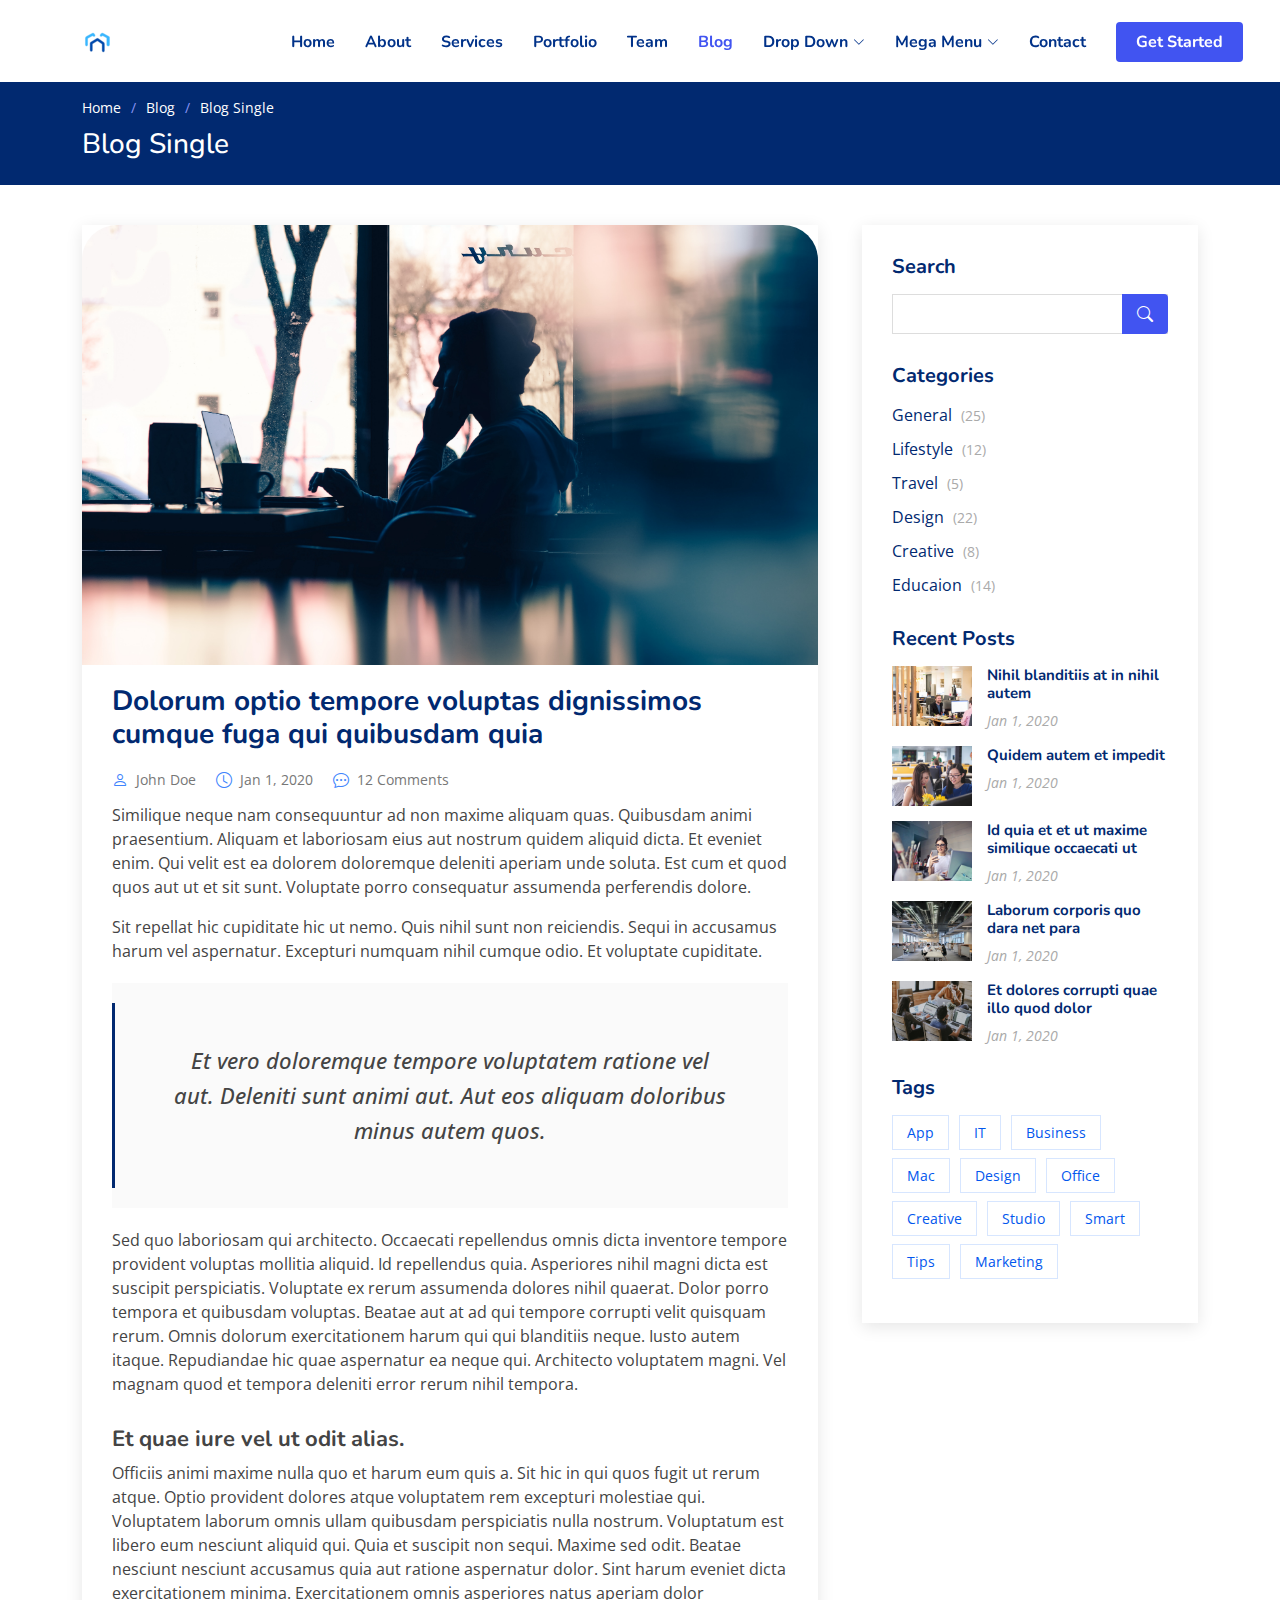
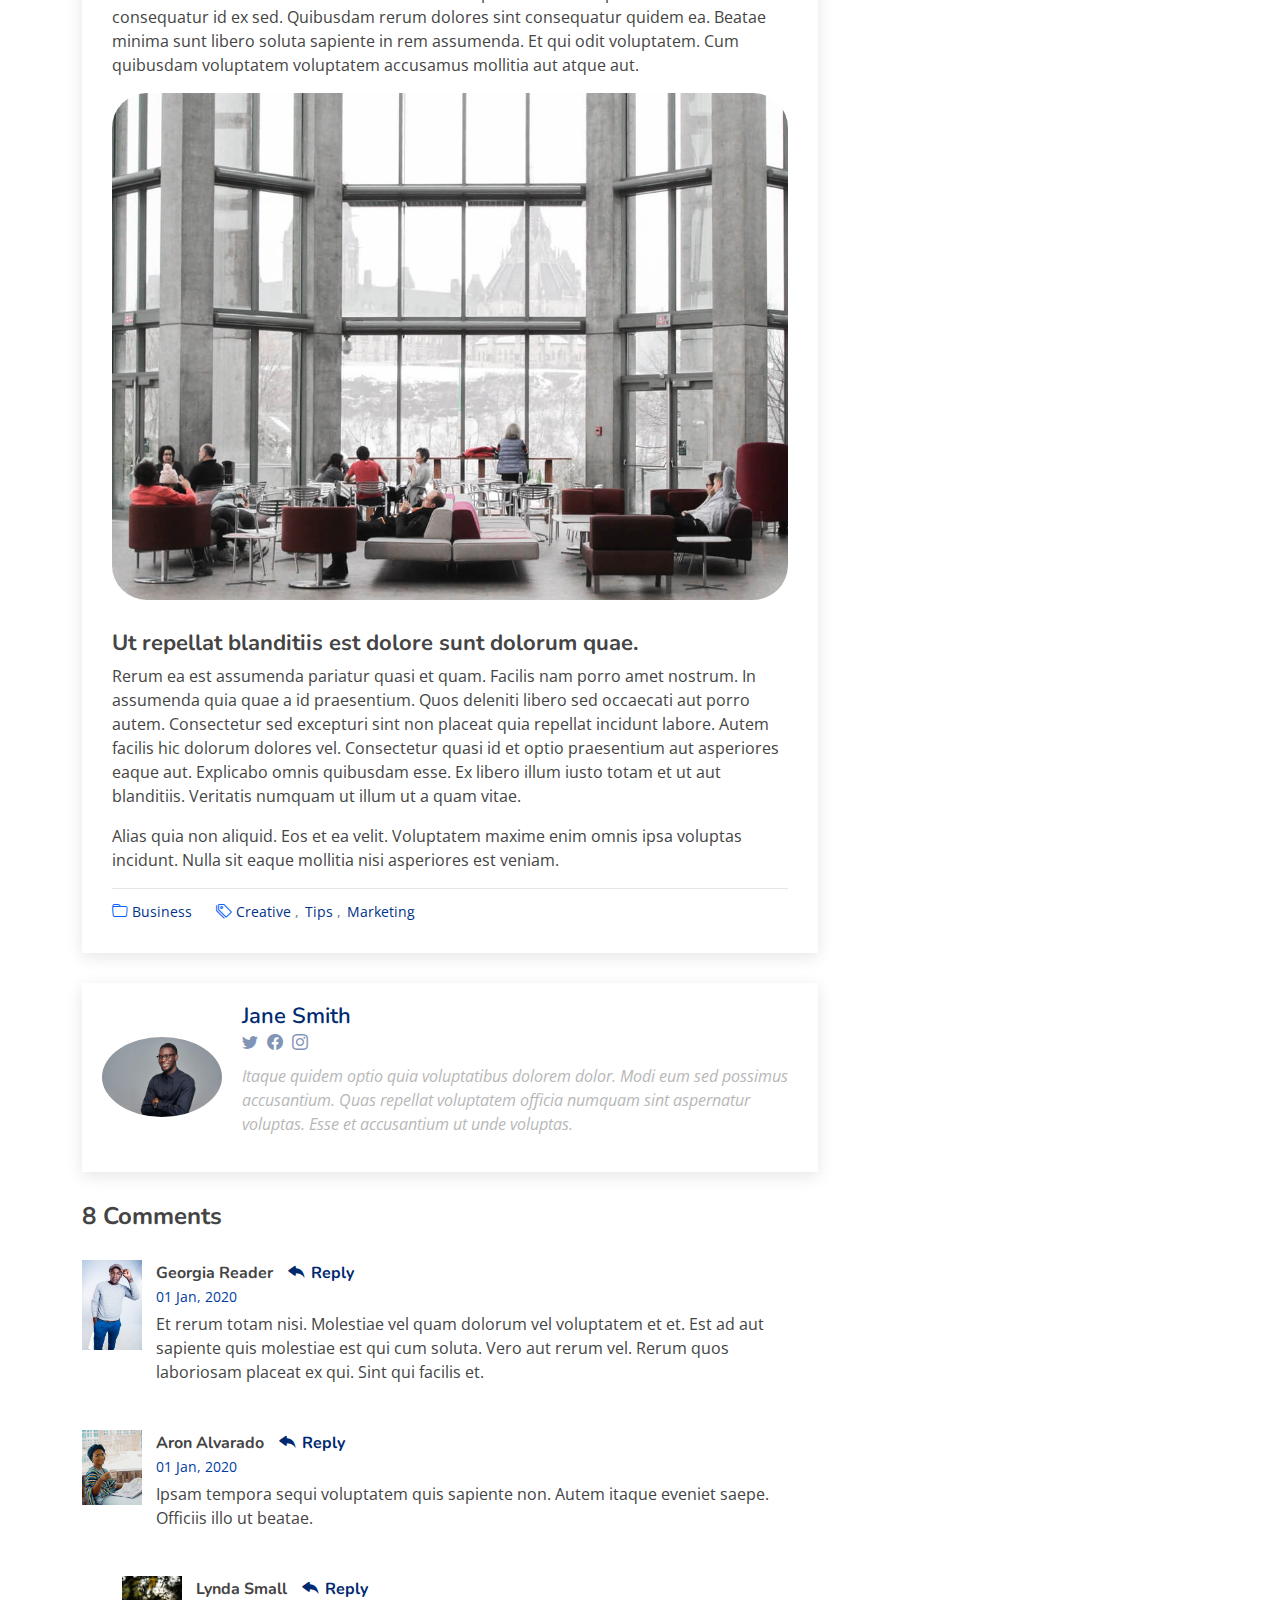
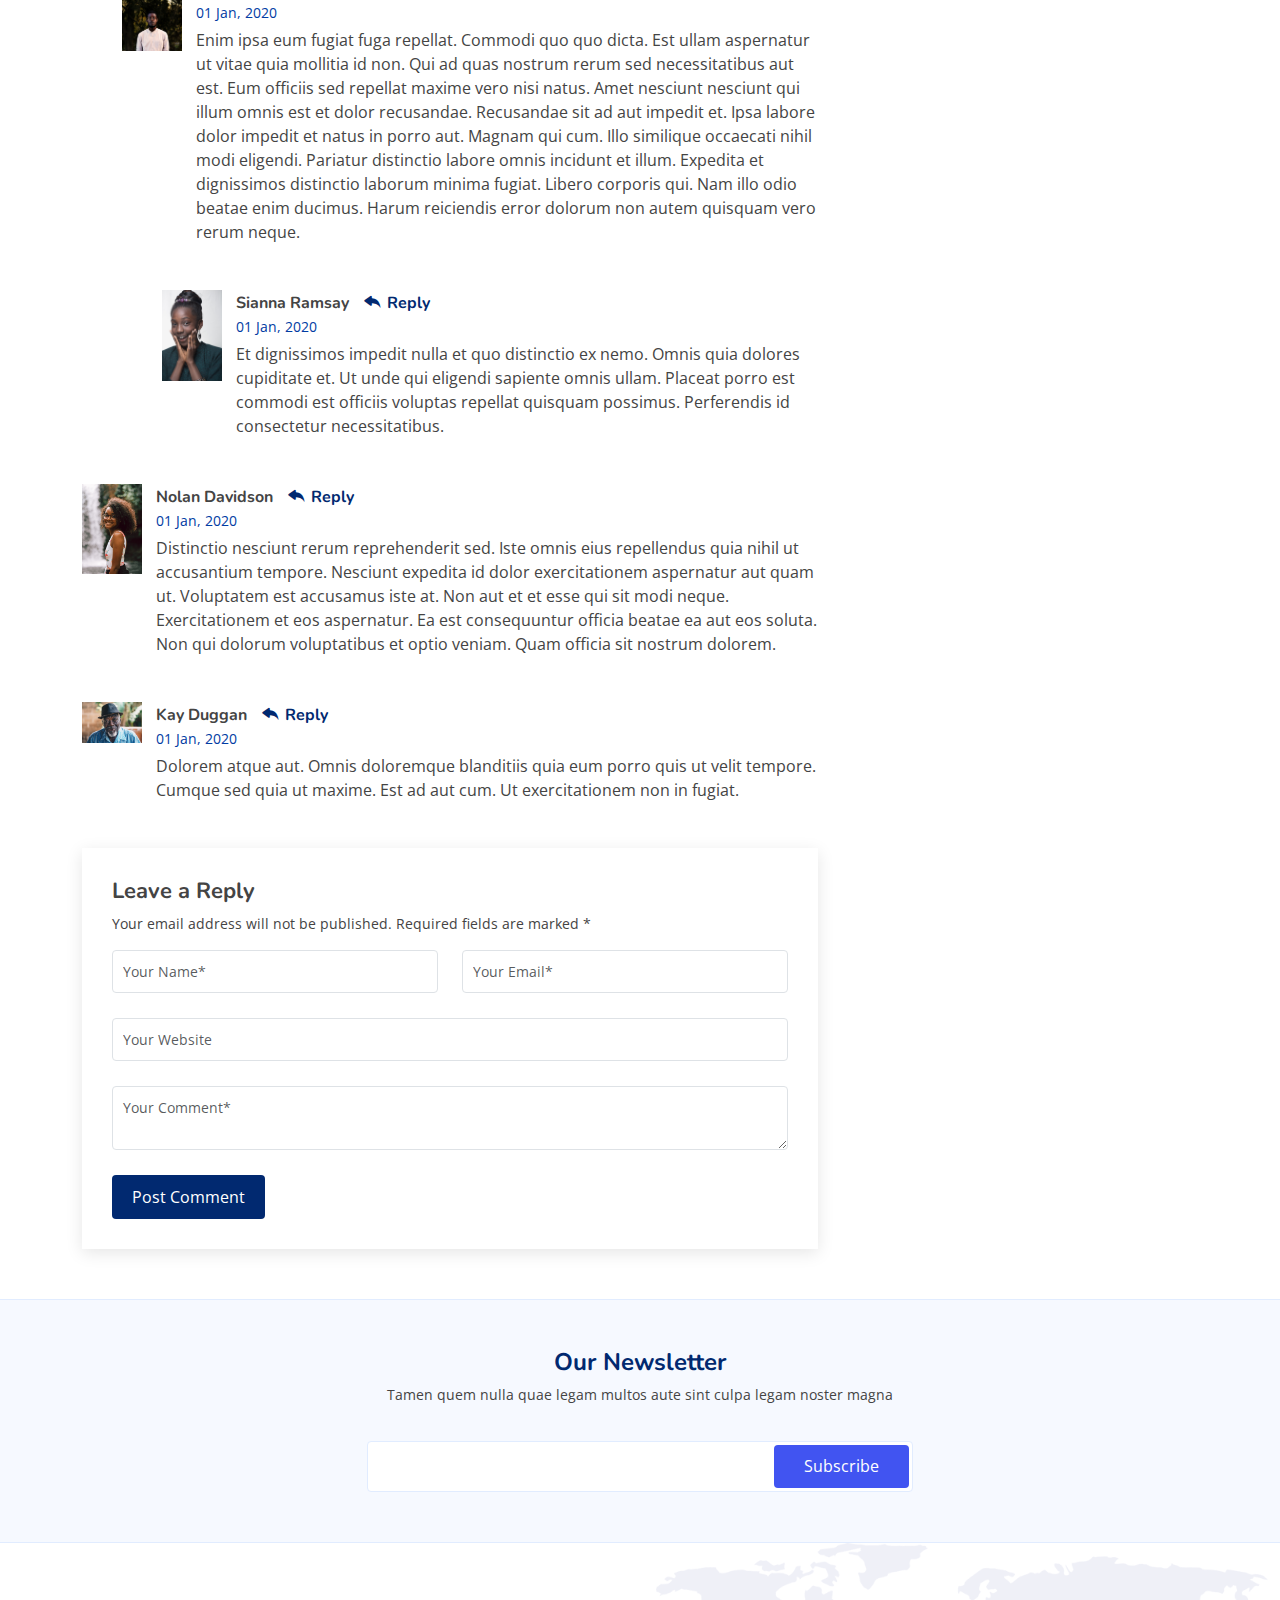
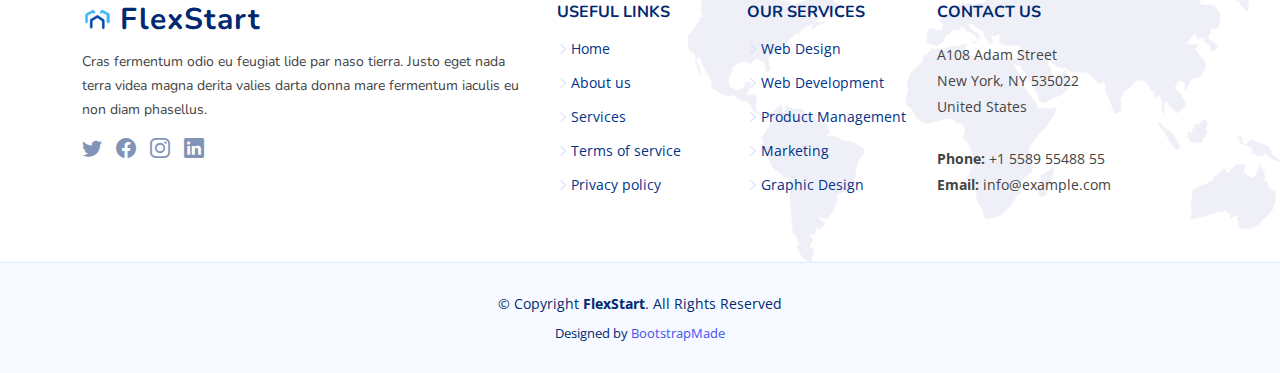
<file: blog-single.html>
<!DOCTYPE html>
<html lang="en">

<head>
  <meta charset="utf-8">
  <meta content="width=device-width, initial-scale=1.0" name="viewport">

  <title>Blog Single - FlexStart Bootstrap Template</title>
  <meta content="" name="description">
  <meta content="" name="keywords">

  <!-- Favicons -->
  <link href="assets/img/favicon.png" rel="icon">
  <link href="assets/img/apple-touch-icon.png" rel="apple-touch-icon">

  <!-- Google Fonts -->
  <link href="https://fonts.googleapis.com/css?family=Open+Sans:300,300i,400,400i,600,600i,700,700i|Nunito:300,300i,400,400i,600,600i,700,700i|Poppins:300,300i,400,400i,500,500i,600,600i,700,700i" rel="stylesheet">

  <!-- Vendor CSS Files -->
  <link href="assets/vendor/aos/aos.css" rel="stylesheet">
  <link href="assets/vendor/bootstrap/css/bootstrap.min.css" rel="stylesheet">
  <link href="assets/vendor/bootstrap-icons/bootstrap-icons.css" rel="stylesheet">
  <link href="assets/vendor/glightbox/css/glightbox.min.css" rel="stylesheet">
  <link href="assets/vendor/remixicon/remixicon.css" rel="stylesheet">
  <link href="assets/vendor/swiper/swiper-bundle.min.css" rel="stylesheet">

  <!-- Template Main CSS File -->
  <link href="assets/css/style.css" rel="stylesheet">

  <!-- =======================================================
  * Template Name: FlexStart
  * Updated: Sep 18 2023 with Bootstrap v5.3.2
  * Template URL: https://bootstrapmade.com/flexstart-bootstrap-startup-template/
  * Author: BootstrapMade.com
  * License: https://bootstrapmade.com/license/
  ======================================================== -->
</head>

<body>

  <!-- ======= Header ======= -->
  <header id="header" class="header fixed-top">
    <div class="container-fluid container-xl d-flex align-items-center justify-content-between">

      <a href="index.html" class="logo d-flex align-items-center">
        <img src="assets/img/logo.png" alt="">
        <span>FlexStart</span>
      </a>

      <nav id="navbar" class="navbar">
        <ul>
          <li><a class="nav-link scrollto " href="#hero">Home</a></li>
          <li><a class="nav-link scrollto" href="#about">About</a></li>
          <li><a class="nav-link scrollto" href="#services">Services</a></li>
          <li><a class="nav-link scrollto" href="#portfolio">Portfolio</a></li>
          <li><a class="nav-link scrollto" href="#team">Team</a></li>
          <li><a class="active" href="blog.html">Blog</a></li>
          <li class="dropdown"><a href="#"><span>Drop Down</span> <i class="bi bi-chevron-down"></i></a>
            <ul>
              <li><a href="#">Drop Down 1</a></li>
              <li class="dropdown"><a href="#"><span>Deep Drop Down</span> <i class="bi bi-chevron-right"></i></a>
                <ul>
                  <li><a href="#">Deep Drop Down 1</a></li>
                  <li><a href="#">Deep Drop Down 2</a></li>
                  <li><a href="#">Deep Drop Down 3</a></li>
                  <li><a href="#">Deep Drop Down 4</a></li>
                  <li><a href="#">Deep Drop Down 5</a></li>
                </ul>
              </li>
              <li><a href="#">Drop Down 2</a></li>
              <li><a href="#">Drop Down 3</a></li>
              <li><a href="#">Drop Down 4</a></li>
            </ul>
          </li>

          <li class="dropdown megamenu"><a href="#"><span>Mega Menu</span> <i class="bi bi-chevron-down"></i></a>
            <ul>
              <li>
                <a href="#">Column 1 link 1</a>
                <a href="#">Column 1 link 2</a>
                <a href="#">Column 1 link 3</a>
              </li>
              <li>
                <a href="#">Column 2 link 1</a>
                <a href="#">Column 2 link 2</a>
                <a href="#">Column 3 link 3</a>
              </li>
              <li>
                <a href="#">Column 3 link 1</a>
                <a href="#">Column 3 link 2</a>
                <a href="#">Column 3 link 3</a>
              </li>
              <li>
                <a href="#">Column 4 link 1</a>
                <a href="#">Column 4 link 2</a>
                <a href="#">Column 4 link 3</a>
              </li>
            </ul>
          </li>

          <li><a class="nav-link scrollto" href="#contact">Contact</a></li>
          <li><a class="getstarted scrollto" href="#about">Get Started</a></li>
        </ul>
        <i class="bi bi-list mobile-nav-toggle"></i>
      </nav><!-- .navbar -->

    </div>
  </header><!-- End Header -->

  <main id="main">

    <!-- ======= Breadcrumbs ======= -->
    <section class="breadcrumbs">
      <div class="container">

        <ol>
          <li><a href="index.html">Home</a></li>
          <li><a href="blog.html">Blog</a></li>
          <li>Blog Single</li>
        </ol>
        <h2>Blog Single</h2>

      </div>
    </section><!-- End Breadcrumbs -->

    <!-- ======= Blog Single Section ======= -->
    <section id="blog" class="blog">
      <div class="container" data-aos="fade-up">

        <div class="row">

          <div class="col-lg-8 entries">

            <article class="entry entry-single">

              <div class="entry-img">
                <img src="assets/img/blog/blog-1.jpg" alt="" class="img-fluid">
              </div>

              <h2 class="entry-title">
                <a href="blog-single.html">Dolorum optio tempore voluptas dignissimos cumque fuga qui quibusdam quia</a>
              </h2>

              <div class="entry-meta">
                <ul>
                  <li class="d-flex align-items-center"><i class="bi bi-person"></i> <a href="blog-single.html">John Doe</a></li>
                  <li class="d-flex align-items-center"><i class="bi bi-clock"></i> <a href="blog-single.html"><time datetime="2020-01-01">Jan 1, 2020</time></a></li>
                  <li class="d-flex align-items-center"><i class="bi bi-chat-dots"></i> <a href="blog-single.html">12 Comments</a></li>
                </ul>
              </div>

              <div class="entry-content">
                <p>
                  Similique neque nam consequuntur ad non maxime aliquam quas. Quibusdam animi praesentium. Aliquam et laboriosam eius aut nostrum quidem aliquid dicta.
                  Et eveniet enim. Qui velit est ea dolorem doloremque deleniti aperiam unde soluta. Est cum et quod quos aut ut et sit sunt. Voluptate porro consequatur assumenda perferendis dolore.
                </p>

                <p>
                  Sit repellat hic cupiditate hic ut nemo. Quis nihil sunt non reiciendis. Sequi in accusamus harum vel aspernatur. Excepturi numquam nihil cumque odio. Et voluptate cupiditate.
                </p>

                <blockquote>
                  <p>
                    Et vero doloremque tempore voluptatem ratione vel aut. Deleniti sunt animi aut. Aut eos aliquam doloribus minus autem quos.
                  </p>
                </blockquote>

                <p>
                  Sed quo laboriosam qui architecto. Occaecati repellendus omnis dicta inventore tempore provident voluptas mollitia aliquid. Id repellendus quia. Asperiores nihil magni dicta est suscipit perspiciatis. Voluptate ex rerum assumenda dolores nihil quaerat.
                  Dolor porro tempora et quibusdam voluptas. Beatae aut at ad qui tempore corrupti velit quisquam rerum. Omnis dolorum exercitationem harum qui qui blanditiis neque.
                  Iusto autem itaque. Repudiandae hic quae aspernatur ea neque qui. Architecto voluptatem magni. Vel magnam quod et tempora deleniti error rerum nihil tempora.
                </p>

                <h3>Et quae iure vel ut odit alias.</h3>
                <p>
                  Officiis animi maxime nulla quo et harum eum quis a. Sit hic in qui quos fugit ut rerum atque. Optio provident dolores atque voluptatem rem excepturi molestiae qui. Voluptatem laborum omnis ullam quibusdam perspiciatis nulla nostrum. Voluptatum est libero eum nesciunt aliquid qui.
                  Quia et suscipit non sequi. Maxime sed odit. Beatae nesciunt nesciunt accusamus quia aut ratione aspernatur dolor. Sint harum eveniet dicta exercitationem minima. Exercitationem omnis asperiores natus aperiam dolor consequatur id ex sed. Quibusdam rerum dolores sint consequatur quidem ea.
                  Beatae minima sunt libero soluta sapiente in rem assumenda. Et qui odit voluptatem. Cum quibusdam voluptatem voluptatem accusamus mollitia aut atque aut.
                </p>
                <img src="assets/img/blog/blog-inside-post.jpg" class="img-fluid" alt="">

                <h3>Ut repellat blanditiis est dolore sunt dolorum quae.</h3>
                <p>
                  Rerum ea est assumenda pariatur quasi et quam. Facilis nam porro amet nostrum. In assumenda quia quae a id praesentium. Quos deleniti libero sed occaecati aut porro autem. Consectetur sed excepturi sint non placeat quia repellat incidunt labore. Autem facilis hic dolorum dolores vel.
                  Consectetur quasi id et optio praesentium aut asperiores eaque aut. Explicabo omnis quibusdam esse. Ex libero illum iusto totam et ut aut blanditiis. Veritatis numquam ut illum ut a quam vitae.
                </p>
                <p>
                  Alias quia non aliquid. Eos et ea velit. Voluptatem maxime enim omnis ipsa voluptas incidunt. Nulla sit eaque mollitia nisi asperiores est veniam.
                </p>

              </div>

              <div class="entry-footer">
                <i class="bi bi-folder"></i>
                <ul class="cats">
                  <li><a href="#">Business</a></li>
                </ul>

                <i class="bi bi-tags"></i>
                <ul class="tags">
                  <li><a href="#">Creative</a></li>
                  <li><a href="#">Tips</a></li>
                  <li><a href="#">Marketing</a></li>
                </ul>
              </div>

            </article><!-- End blog entry -->

            <div class="blog-author d-flex align-items-center">
              <img src="assets/img/blog/blog-author.jpg" class="rounded-circle float-left" alt="">
              <div>
                <h4>Jane Smith</h4>
                <div class="social-links">
                  <a href="https://twitters.com/#"><i class="bi bi-twitter"></i></a>
                  <a href="https://facebook.com/#"><i class="bi bi-facebook"></i></a>
                  <a href="https://instagram.com/#"><i class="biu bi-instagram"></i></a>
                </div>
                <p>
                  Itaque quidem optio quia voluptatibus dolorem dolor. Modi eum sed possimus accusantium. Quas repellat voluptatem officia numquam sint aspernatur voluptas. Esse et accusantium ut unde voluptas.
                </p>
              </div>
            </div><!-- End blog author bio -->

            <div class="blog-comments">

              <h4 class="comments-count">8 Comments</h4>

              <div id="comment-1" class="comment">
                <div class="d-flex">
                  <div class="comment-img"><img src="assets/img/blog/comments-1.jpg" alt=""></div>
                  <div>
                    <h5><a href="">Georgia Reader</a> <a href="#" class="reply"><i class="bi bi-reply-fill"></i> Reply</a></h5>
                    <time datetime="2020-01-01">01 Jan, 2020</time>
                    <p>
                      Et rerum totam nisi. Molestiae vel quam dolorum vel voluptatem et et. Est ad aut sapiente quis molestiae est qui cum soluta.
                      Vero aut rerum vel. Rerum quos laboriosam placeat ex qui. Sint qui facilis et.
                    </p>
                  </div>
                </div>
              </div><!-- End comment #1 -->

              <div id="comment-2" class="comment">
                <div class="d-flex">
                  <div class="comment-img"><img src="assets/img/blog/comments-2.jpg" alt=""></div>
                  <div>
                    <h5><a href="">Aron Alvarado</a> <a href="#" class="reply"><i class="bi bi-reply-fill"></i> Reply</a></h5>
                    <time datetime="2020-01-01">01 Jan, 2020</time>
                    <p>
                      Ipsam tempora sequi voluptatem quis sapiente non. Autem itaque eveniet saepe. Officiis illo ut beatae.
                    </p>
                  </div>
                </div>

                <div id="comment-reply-1" class="comment comment-reply">
                  <div class="d-flex">
                    <div class="comment-img"><img src="assets/img/blog/comments-3.jpg" alt=""></div>
                    <div>
                      <h5><a href="">Lynda Small</a> <a href="#" class="reply"><i class="bi bi-reply-fill"></i> Reply</a></h5>
                      <time datetime="2020-01-01">01 Jan, 2020</time>
                      <p>
                        Enim ipsa eum fugiat fuga repellat. Commodi quo quo dicta. Est ullam aspernatur ut vitae quia mollitia id non. Qui ad quas nostrum rerum sed necessitatibus aut est. Eum officiis sed repellat maxime vero nisi natus. Amet nesciunt nesciunt qui illum omnis est et dolor recusandae.

                        Recusandae sit ad aut impedit et. Ipsa labore dolor impedit et natus in porro aut. Magnam qui cum. Illo similique occaecati nihil modi eligendi. Pariatur distinctio labore omnis incidunt et illum. Expedita et dignissimos distinctio laborum minima fugiat.

                        Libero corporis qui. Nam illo odio beatae enim ducimus. Harum reiciendis error dolorum non autem quisquam vero rerum neque.
                      </p>
                    </div>
                  </div>

                  <div id="comment-reply-2" class="comment comment-reply">
                    <div class="d-flex">
                      <div class="comment-img"><img src="assets/img/blog/comments-4.jpg" alt=""></div>
                      <div>
                        <h5><a href="">Sianna Ramsay</a> <a href="#" class="reply"><i class="bi bi-reply-fill"></i> Reply</a></h5>
                        <time datetime="2020-01-01">01 Jan, 2020</time>
                        <p>
                          Et dignissimos impedit nulla et quo distinctio ex nemo. Omnis quia dolores cupiditate et. Ut unde qui eligendi sapiente omnis ullam. Placeat porro est commodi est officiis voluptas repellat quisquam possimus. Perferendis id consectetur necessitatibus.
                        </p>
                      </div>
                    </div>

                  </div><!-- End comment reply #2-->

                </div><!-- End comment reply #1-->

              </div><!-- End comment #2-->

              <div id="comment-3" class="comment">
                <div class="d-flex">
                  <div class="comment-img"><img src="assets/img/blog/comments-5.jpg" alt=""></div>
                  <div>
                    <h5><a href="">Nolan Davidson</a> <a href="#" class="reply"><i class="bi bi-reply-fill"></i> Reply</a></h5>
                    <time datetime="2020-01-01">01 Jan, 2020</time>
                    <p>
                      Distinctio nesciunt rerum reprehenderit sed. Iste omnis eius repellendus quia nihil ut accusantium tempore. Nesciunt expedita id dolor exercitationem aspernatur aut quam ut. Voluptatem est accusamus iste at.
                      Non aut et et esse qui sit modi neque. Exercitationem et eos aspernatur. Ea est consequuntur officia beatae ea aut eos soluta. Non qui dolorum voluptatibus et optio veniam. Quam officia sit nostrum dolorem.
                    </p>
                  </div>
                </div>

              </div><!-- End comment #3 -->

              <div id="comment-4" class="comment">
                <div class="d-flex">
                  <div class="comment-img"><img src="assets/img/blog/comments-6.jpg" alt=""></div>
                  <div>
                    <h5><a href="">Kay Duggan</a> <a href="#" class="reply"><i class="bi bi-reply-fill"></i> Reply</a></h5>
                    <time datetime="2020-01-01">01 Jan, 2020</time>
                    <p>
                      Dolorem atque aut. Omnis doloremque blanditiis quia eum porro quis ut velit tempore. Cumque sed quia ut maxime. Est ad aut cum. Ut exercitationem non in fugiat.
                    </p>
                  </div>
                </div>

              </div><!-- End comment #4 -->

              <div class="reply-form">
                <h4>Leave a Reply</h4>
                <p>Your email address will not be published. Required fields are marked * </p>
                <form action="">
                  <div class="row">
                    <div class="col-md-6 form-group">
                      <input name="name" type="text" class="form-control" placeholder="Your Name*">
                    </div>
                    <div class="col-md-6 form-group">
                      <input name="email" type="text" class="form-control" placeholder="Your Email*">
                    </div>
                  </div>
                  <div class="row">
                    <div class="col form-group">
                      <input name="website" type="text" class="form-control" placeholder="Your Website">
                    </div>
                  </div>
                  <div class="row">
                    <div class="col form-group">
                      <textarea name="comment" class="form-control" placeholder="Your Comment*"></textarea>
                    </div>
                  </div>
                  <button type="submit" class="btn btn-primary">Post Comment</button>

                </form>

              </div>

            </div><!-- End blog comments -->

          </div><!-- End blog entries list -->

          <div class="col-lg-4">

            <div class="sidebar">

              <h3 class="sidebar-title">Search</h3>
              <div class="sidebar-item search-form">
                <form action="">
                  <input type="text">
                  <button type="submit"><i class="bi bi-search"></i></button>
                </form>
              </div><!-- End sidebar search formn-->

              <h3 class="sidebar-title">Categories</h3>
              <div class="sidebar-item categories">
                <ul>
                  <li><a href="#">General <span>(25)</span></a></li>
                  <li><a href="#">Lifestyle <span>(12)</span></a></li>
                  <li><a href="#">Travel <span>(5)</span></a></li>
                  <li><a href="#">Design <span>(22)</span></a></li>
                  <li><a href="#">Creative <span>(8)</span></a></li>
                  <li><a href="#">Educaion <span>(14)</span></a></li>
                </ul>
              </div><!-- End sidebar categories-->

              <h3 class="sidebar-title">Recent Posts</h3>
              <div class="sidebar-item recent-posts">
                <div class="post-item clearfix">
                  <img src="assets/img/blog/blog-recent-1.jpg" alt="">
                  <h4><a href="blog-single.html">Nihil blanditiis at in nihil autem</a></h4>
                  <time datetime="2020-01-01">Jan 1, 2020</time>
                </div>

                <div class="post-item clearfix">
                  <img src="assets/img/blog/blog-recent-2.jpg" alt="">
                  <h4><a href="blog-single.html">Quidem autem et impedit</a></h4>
                  <time datetime="2020-01-01">Jan 1, 2020</time>
                </div>

                <div class="post-item clearfix">
                  <img src="assets/img/blog/blog-recent-3.jpg" alt="">
                  <h4><a href="blog-single.html">Id quia et et ut maxime similique occaecati ut</a></h4>
                  <time datetime="2020-01-01">Jan 1, 2020</time>
                </div>

                <div class="post-item clearfix">
                  <img src="assets/img/blog/blog-recent-4.jpg" alt="">
                  <h4><a href="blog-single.html">Laborum corporis quo dara net para</a></h4>
                  <time datetime="2020-01-01">Jan 1, 2020</time>
                </div>

                <div class="post-item clearfix">
                  <img src="assets/img/blog/blog-recent-5.jpg" alt="">
                  <h4><a href="blog-single.html">Et dolores corrupti quae illo quod dolor</a></h4>
                  <time datetime="2020-01-01">Jan 1, 2020</time>
                </div>

              </div><!-- End sidebar recent posts-->

              <h3 class="sidebar-title">Tags</h3>
              <div class="sidebar-item tags">
                <ul>
                  <li><a href="#">App</a></li>
                  <li><a href="#">IT</a></li>
                  <li><a href="#">Business</a></li>
                  <li><a href="#">Mac</a></li>
                  <li><a href="#">Design</a></li>
                  <li><a href="#">Office</a></li>
                  <li><a href="#">Creative</a></li>
                  <li><a href="#">Studio</a></li>
                  <li><a href="#">Smart</a></li>
                  <li><a href="#">Tips</a></li>
                  <li><a href="#">Marketing</a></li>
                </ul>
              </div><!-- End sidebar tags-->

            </div><!-- End sidebar -->

          </div><!-- End blog sidebar -->

        </div>

      </div>
    </section><!-- End Blog Single Section -->

  </main><!-- End #main -->

  <!-- ======= Footer ======= -->
  <footer id="footer" class="footer">

    <div class="footer-newsletter">
      <div class="container">
        <div class="row justify-content-center">
          <div class="col-lg-12 text-center">
            <h4>Our Newsletter</h4>
            <p>Tamen quem nulla quae legam multos aute sint culpa legam noster magna</p>
          </div>
          <div class="col-lg-6">
            <form action="" method="post">
              <input type="email" name="email"><input type="submit" value="Subscribe">
            </form>
          </div>
        </div>
      </div>
    </div>

    <div class="footer-top">
      <div class="container">
        <div class="row gy-4">
          <div class="col-lg-5 col-md-12 footer-info">
            <a href="index.html" class="logo d-flex align-items-center">
              <img src="assets/img/logo.png" alt="">
              <span>FlexStart</span>
            </a>
            <p>Cras fermentum odio eu feugiat lide par naso tierra. Justo eget nada terra videa magna derita valies darta donna mare fermentum iaculis eu non diam phasellus.</p>
            <div class="social-links mt-3">
              <a href="#" class="twitter"><i class="bi bi-twitter"></i></a>
              <a href="#" class="facebook"><i class="bi bi-facebook"></i></a>
              <a href="#" class="instagram"><i class="bi bi-instagram"></i></a>
              <a href="#" class="linkedin"><i class="bi bi-linkedin"></i></a>
            </div>
          </div>

          <div class="col-lg-2 col-6 footer-links">
            <h4>Useful Links</h4>
            <ul>
              <li><i class="bi bi-chevron-right"></i> <a href="#">Home</a></li>
              <li><i class="bi bi-chevron-right"></i> <a href="#">About us</a></li>
              <li><i class="bi bi-chevron-right"></i> <a href="#">Services</a></li>
              <li><i class="bi bi-chevron-right"></i> <a href="#">Terms of service</a></li>
              <li><i class="bi bi-chevron-right"></i> <a href="#">Privacy policy</a></li>
            </ul>
          </div>

          <div class="col-lg-2 col-6 footer-links">
            <h4>Our Services</h4>
            <ul>
              <li><i class="bi bi-chevron-right"></i> <a href="#">Web Design</a></li>
              <li><i class="bi bi-chevron-right"></i> <a href="#">Web Development</a></li>
              <li><i class="bi bi-chevron-right"></i> <a href="#">Product Management</a></li>
              <li><i class="bi bi-chevron-right"></i> <a href="#">Marketing</a></li>
              <li><i class="bi bi-chevron-right"></i> <a href="#">Graphic Design</a></li>
            </ul>
          </div>

          <div class="col-lg-3 col-md-12 footer-contact text-center text-md-start">
            <h4>Contact Us</h4>
            <p>
              A108 Adam Street <br>
              New York, NY 535022<br>
              United States <br><br>
              <strong>Phone:</strong> +1 5589 55488 55<br>
              <strong>Email:</strong> info@example.com<br>
            </p>

          </div>

        </div>
      </div>
    </div>

    <div class="container">
      <div class="copyright">
        &copy; Copyright <strong><span>FlexStart</span></strong>. All Rights Reserved
      </div>
      <div class="credits">
        <!-- All the links in the footer should remain intact. -->
        <!-- You can delete the links only if you purchased the pro version. -->
        <!-- Licensing information: https://bootstrapmade.com/license/ -->
        <!-- Purchase the pro version with working PHP/AJAX contact form: https://bootstrapmade.com/flexstart-bootstrap-startup-template/ -->
        Designed by <a href="https://bootstrapmade.com/">BootstrapMade</a>
      </div>
    </div>
  </footer><!-- End Footer -->

  <a href="#" class="back-to-top d-flex align-items-center justify-content-center"><i class="bi bi-arrow-up-short"></i></a>

  <!-- Vendor JS Files -->
  <script src="assets/vendor/purecounter/purecounter_vanilla.js"></script>
  <script src="assets/vendor/aos/aos.js"></script>
  <script src="assets/vendor/bootstrap/js/bootstrap.bundle.min.js"></script>
  <script src="assets/vendor/glightbox/js/glightbox.min.js"></script>
  <script src="assets/vendor/isotope-layout/isotope.pkgd.min.js"></script>
  <script src="assets/vendor/swiper/swiper-bundle.min.js"></script>
  <script src="assets/vendor/php-email-form/validate.js"></script>

  <!-- Template Main JS File -->
  <script src="assets/js/main.js"></script>

</body>

</html>
</file>
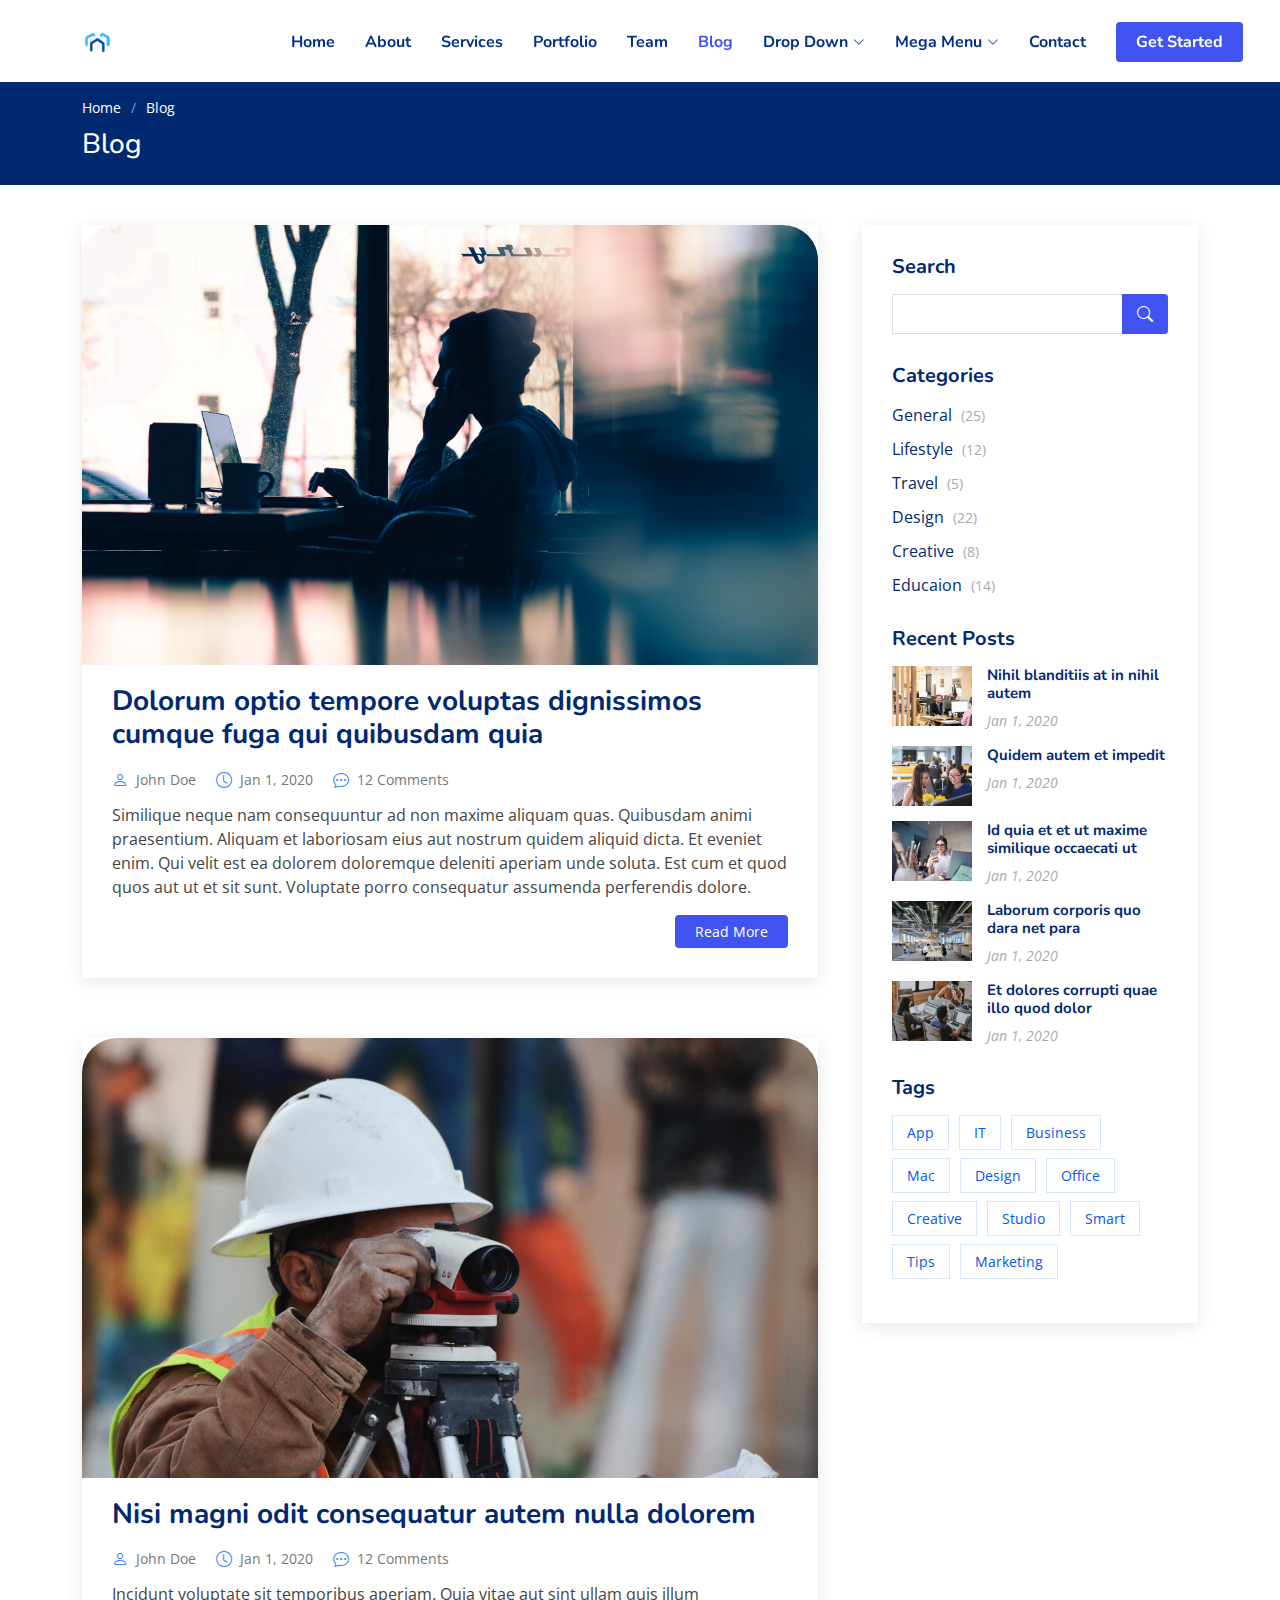
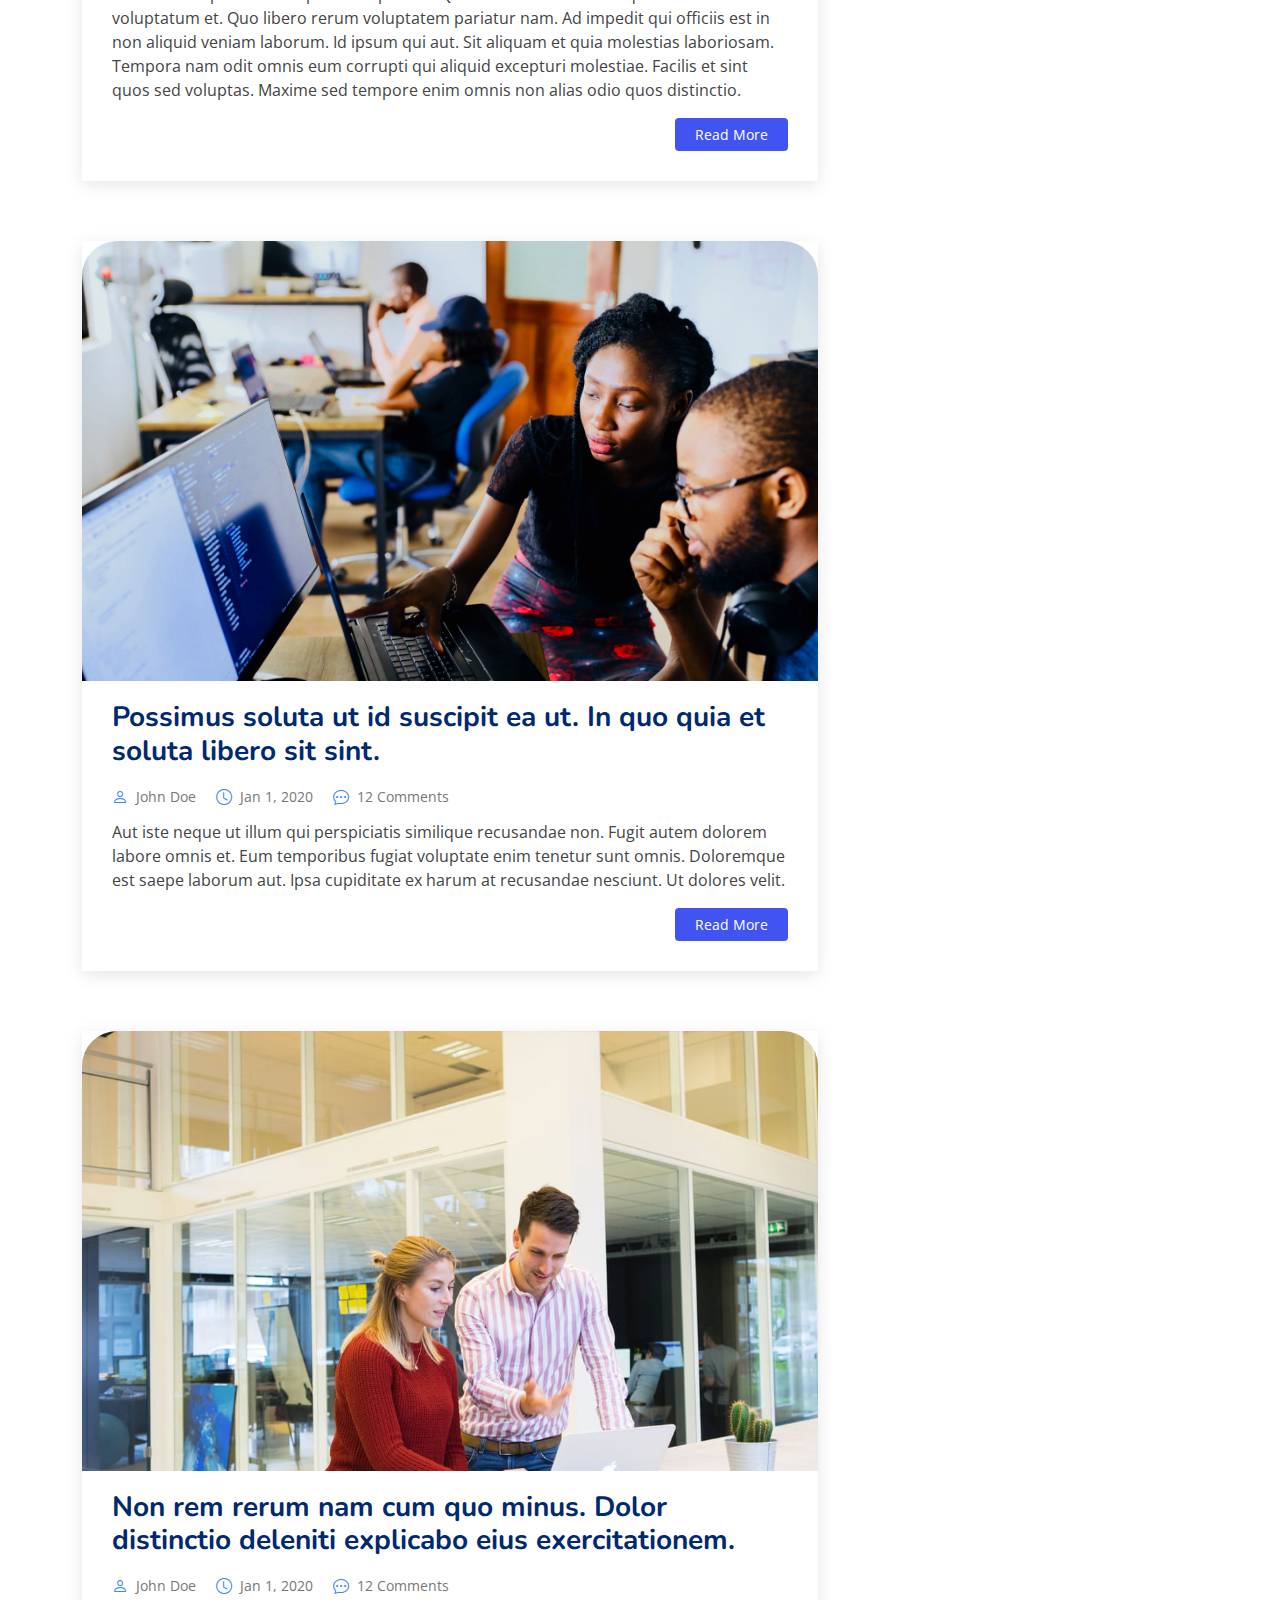
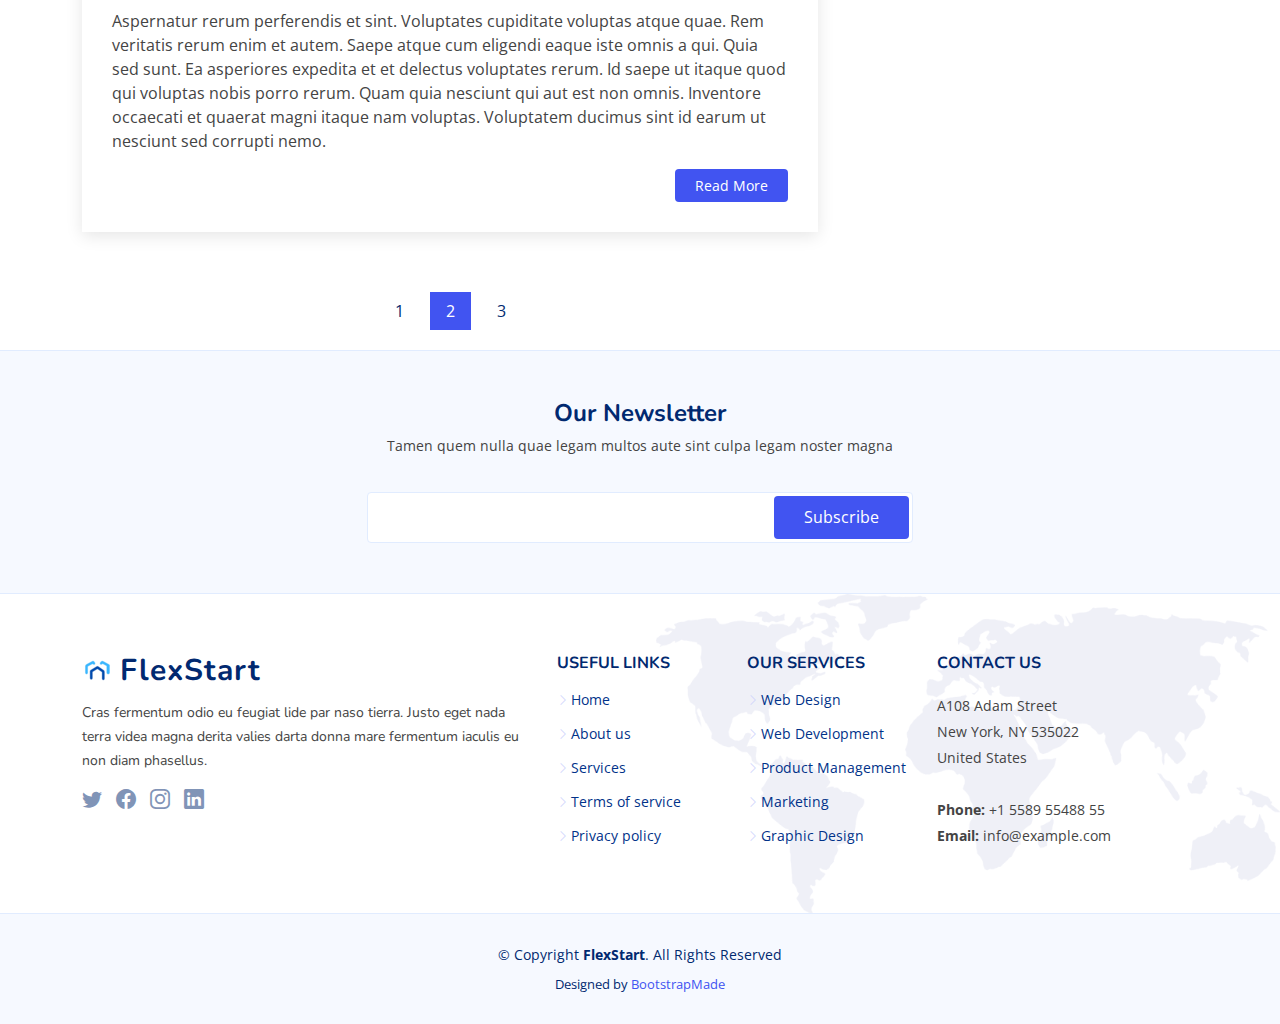
<file: blog.html>
<!DOCTYPE html>
<html lang="en">

<head>
  <meta charset="utf-8">
  <meta content="width=device-width, initial-scale=1.0" name="viewport">

  <title>Blog - FlexStart Bootstrap Template</title>
  <meta content="" name="description">
  <meta content="" name="keywords">

  <!-- Favicons -->
  <link href="assets/img/favicon.png" rel="icon">
  <link href="assets/img/apple-touch-icon.png" rel="apple-touch-icon">

  <!-- Google Fonts -->
  <link href="https://fonts.googleapis.com/css?family=Open+Sans:300,300i,400,400i,600,600i,700,700i|Nunito:300,300i,400,400i,600,600i,700,700i|Poppins:300,300i,400,400i,500,500i,600,600i,700,700i" rel="stylesheet">

  <!-- Vendor CSS Files -->
  <link href="assets/vendor/aos/aos.css" rel="stylesheet">
  <link href="assets/vendor/bootstrap/css/bootstrap.min.css" rel="stylesheet">
  <link href="assets/vendor/bootstrap-icons/bootstrap-icons.css" rel="stylesheet">
  <link href="assets/vendor/glightbox/css/glightbox.min.css" rel="stylesheet">
  <link href="assets/vendor/remixicon/remixicon.css" rel="stylesheet">
  <link href="assets/vendor/swiper/swiper-bundle.min.css" rel="stylesheet">

  <!-- Template Main CSS File -->
  <link href="assets/css/style.css" rel="stylesheet">

  <!-- =======================================================
  * Template Name: FlexStart
  * Updated: Sep 18 2023 with Bootstrap v5.3.2
  * Template URL: https://bootstrapmade.com/flexstart-bootstrap-startup-template/
  * Author: BootstrapMade.com
  * License: https://bootstrapmade.com/license/
  ======================================================== -->
</head>

<body>

  <!-- ======= Header ======= -->
  <header id="header" class="header fixed-top">
    <div class="container-fluid container-xl d-flex align-items-center justify-content-between">

      <a href="index.html" class="logo d-flex align-items-center">
        <img src="assets/img/logo.png" alt="">
        <span>FlexStart</span>
      </a>

      <nav id="navbar" class="navbar">
        <ul>
          <li><a class="nav-link scrollto " href="#hero">Home</a></li>
          <li><a class="nav-link scrollto" href="#about">About</a></li>
          <li><a class="nav-link scrollto" href="#services">Services</a></li>
          <li><a class="nav-link scrollto" href="#portfolio">Portfolio</a></li>
          <li><a class="nav-link scrollto" href="#team">Team</a></li>
          <li><a class="active" href="blog.html">Blog</a></li>
          <li class="dropdown"><a href="#"><span>Drop Down</span> <i class="bi bi-chevron-down"></i></a>
            <ul>
              <li><a href="#">Drop Down 1</a></li>
              <li class="dropdown"><a href="#"><span>Deep Drop Down</span> <i class="bi bi-chevron-right"></i></a>
                <ul>
                  <li><a href="#">Deep Drop Down 1</a></li>
                  <li><a href="#">Deep Drop Down 2</a></li>
                  <li><a href="#">Deep Drop Down 3</a></li>
                  <li><a href="#">Deep Drop Down 4</a></li>
                  <li><a href="#">Deep Drop Down 5</a></li>
                </ul>
              </li>
              <li><a href="#">Drop Down 2</a></li>
              <li><a href="#">Drop Down 3</a></li>
              <li><a href="#">Drop Down 4</a></li>
            </ul>
          </li>

          <li class="dropdown megamenu"><a href="#"><span>Mega Menu</span> <i class="bi bi-chevron-down"></i></a>
            <ul>
              <li>
                <a href="#">Column 1 link 1</a>
                <a href="#">Column 1 link 2</a>
                <a href="#">Column 1 link 3</a>
              </li>
              <li>
                <a href="#">Column 2 link 1</a>
                <a href="#">Column 2 link 2</a>
                <a href="#">Column 3 link 3</a>
              </li>
              <li>
                <a href="#">Column 3 link 1</a>
                <a href="#">Column 3 link 2</a>
                <a href="#">Column 3 link 3</a>
              </li>
              <li>
                <a href="#">Column 4 link 1</a>
                <a href="#">Column 4 link 2</a>
                <a href="#">Column 4 link 3</a>
              </li>
            </ul>
          </li>

          <li><a class="nav-link scrollto" href="#contact">Contact</a></li>
          <li><a class="getstarted scrollto" href="#about">Get Started</a></li>
        </ul>
        <i class="bi bi-list mobile-nav-toggle"></i>
      </nav><!-- .navbar -->

    </div>
  </header><!-- End Header -->

  <main id="main">

    <!-- ======= Breadcrumbs ======= -->
    <section class="breadcrumbs">
      <div class="container">

        <ol>
          <li><a href="index.html">Home</a></li>
          <li>Blog</li>
        </ol>
        <h2>Blog</h2>

      </div>
    </section><!-- End Breadcrumbs -->

    <!-- ======= Blog Section ======= -->
    <section id="blog" class="blog">
      <div class="container" data-aos="fade-up">

        <div class="row">

          <div class="col-lg-8 entries">

            <article class="entry">

              <div class="entry-img">
                <img src="assets/img/blog/blog-1.jpg" alt="" class="img-fluid">
              </div>

              <h2 class="entry-title">
                <a href="blog-single.html">Dolorum optio tempore voluptas dignissimos cumque fuga qui quibusdam quia</a>
              </h2>

              <div class="entry-meta">
                <ul>
                  <li class="d-flex align-items-center"><i class="bi bi-person"></i> <a href="blog-single.html">John Doe</a></li>
                  <li class="d-flex align-items-center"><i class="bi bi-clock"></i> <a href="blog-single.html"><time datetime="2020-01-01">Jan 1, 2020</time></a></li>
                  <li class="d-flex align-items-center"><i class="bi bi-chat-dots"></i> <a href="blog-single.html">12 Comments</a></li>
                </ul>
              </div>

              <div class="entry-content">
                <p>
                  Similique neque nam consequuntur ad non maxime aliquam quas. Quibusdam animi praesentium. Aliquam et laboriosam eius aut nostrum quidem aliquid dicta.
                  Et eveniet enim. Qui velit est ea dolorem doloremque deleniti aperiam unde soluta. Est cum et quod quos aut ut et sit sunt. Voluptate porro consequatur assumenda perferendis dolore.
                </p>
                <div class="read-more">
                  <a href="blog-single.html">Read More</a>
                </div>
              </div>

            </article><!-- End blog entry -->

            <article class="entry">

              <div class="entry-img">
                <img src="assets/img/blog/blog-2.jpg" alt="" class="img-fluid">
              </div>

              <h2 class="entry-title">
                <a href="blog-single.html">Nisi magni odit consequatur autem nulla dolorem</a>
              </h2>

              <div class="entry-meta">
                <ul>
                  <li class="d-flex align-items-center"><i class="bi bi-person"></i> <a href="blog-single.html">John Doe</a></li>
                  <li class="d-flex align-items-center"><i class="bi bi-clock"></i> <a href="blog-single.html"><time datetime="2020-01-01">Jan 1, 2020</time></a></li>
                  <li class="d-flex align-items-center"><i class="bi bi-chat-dots"></i> <a href="blog-single.html">12 Comments</a></li>
                </ul>
              </div>

              <div class="entry-content">
                <p>
                  Incidunt voluptate sit temporibus aperiam. Quia vitae aut sint ullam quis illum voluptatum et. Quo libero rerum voluptatem pariatur nam.
                  Ad impedit qui officiis est in non aliquid veniam laborum. Id ipsum qui aut. Sit aliquam et quia molestias laboriosam. Tempora nam odit omnis eum corrupti qui aliquid excepturi molestiae. Facilis et sint quos sed voluptas. Maxime sed tempore enim omnis non alias odio quos distinctio.
                </p>
                <div class="read-more">
                  <a href="blog-single.html">Read More</a>
                </div>
              </div>

            </article><!-- End blog entry -->

            <article class="entry">

              <div class="entry-img">
                <img src="assets/img/blog/blog-3.jpg" alt="" class="img-fluid">
              </div>

              <h2 class="entry-title">
                <a href="blog-single.html">Possimus soluta ut id suscipit ea ut. In quo quia et soluta libero sit sint.</a>
              </h2>

              <div class="entry-meta">
                <ul>
                  <li class="d-flex align-items-center"><i class="bi bi-person"></i> <a href="blog-single.html">John Doe</a></li>
                  <li class="d-flex align-items-center"><i class="bi bi-clock"></i> <a href="blog-single.html"><time datetime="2020-01-01">Jan 1, 2020</time></a></li>
                  <li class="d-flex align-items-center"><i class="bi bi-chat-dots"></i> <a href="blog-single.html">12 Comments</a></li>
                </ul>
              </div>

              <div class="entry-content">
                <p>
                  Aut iste neque ut illum qui perspiciatis similique recusandae non. Fugit autem dolorem labore omnis et. Eum temporibus fugiat voluptate enim tenetur sunt omnis.
                  Doloremque est saepe laborum aut. Ipsa cupiditate ex harum at recusandae nesciunt. Ut dolores velit.
                </p>
                <div class="read-more">
                  <a href="blog-single.html">Read More</a>
                </div>
              </div>

            </article><!-- End blog entry -->

            <article class="entry">

              <div class="entry-img">
                <img src="assets/img/blog/blog-4.jpg" alt="" class="img-fluid">
              </div>

              <h2 class="entry-title">
                <a href="blog-single.html">Non rem rerum nam cum quo minus. Dolor distinctio deleniti explicabo eius exercitationem.</a>
              </h2>

              <div class="entry-meta">
                <ul>
                  <li class="d-flex align-items-center"><i class="bi bi-person"></i> <a href="blog-single.html">John Doe</a></li>
                  <li class="d-flex align-items-center"><i class="bi bi-clock"></i> <a href="blog-single.html"><time datetime="2020-01-01">Jan 1, 2020</time></a></li>
                  <li class="d-flex align-items-center"><i class="bi bi-chat-dots"></i> <a href="blog-single.html">12 Comments</a></li>
                </ul>
              </div>

              <div class="entry-content">
                <p>
                  Aspernatur rerum perferendis et sint. Voluptates cupiditate voluptas atque quae. Rem veritatis rerum enim et autem. Saepe atque cum eligendi eaque iste omnis a qui.
                  Quia sed sunt. Ea asperiores expedita et et delectus voluptates rerum. Id saepe ut itaque quod qui voluptas nobis porro rerum. Quam quia nesciunt qui aut est non omnis. Inventore occaecati et quaerat magni itaque nam voluptas. Voluptatem ducimus sint id earum ut nesciunt sed corrupti nemo.
                </p>
                <div class="read-more">
                  <a href="blog-single.html">Read More</a>
                </div>
              </div>

            </article><!-- End blog entry -->

            <div class="blog-pagination">
              <ul class="justify-content-center">
                <li><a href="#">1</a></li>
                <li class="active"><a href="#">2</a></li>
                <li><a href="#">3</a></li>
              </ul>
            </div>

          </div><!-- End blog entries list -->

          <div class="col-lg-4">

            <div class="sidebar">

              <h3 class="sidebar-title">Search</h3>
              <div class="sidebar-item search-form">
                <form action="">
                  <input type="text">
                  <button type="submit"><i class="bi bi-search"></i></button>
                </form>
              </div><!-- End sidebar search formn-->

              <h3 class="sidebar-title">Categories</h3>
              <div class="sidebar-item categories">
                <ul>
                  <li><a href="#">General <span>(25)</span></a></li>
                  <li><a href="#">Lifestyle <span>(12)</span></a></li>
                  <li><a href="#">Travel <span>(5)</span></a></li>
                  <li><a href="#">Design <span>(22)</span></a></li>
                  <li><a href="#">Creative <span>(8)</span></a></li>
                  <li><a href="#">Educaion <span>(14)</span></a></li>
                </ul>
              </div><!-- End sidebar categories-->

              <h3 class="sidebar-title">Recent Posts</h3>
              <div class="sidebar-item recent-posts">
                <div class="post-item clearfix">
                  <img src="assets/img/blog/blog-recent-1.jpg" alt="">
                  <h4><a href="blog-single.html">Nihil blanditiis at in nihil autem</a></h4>
                  <time datetime="2020-01-01">Jan 1, 2020</time>
                </div>

                <div class="post-item clearfix">
                  <img src="assets/img/blog/blog-recent-2.jpg" alt="">
                  <h4><a href="blog-single.html">Quidem autem et impedit</a></h4>
                  <time datetime="2020-01-01">Jan 1, 2020</time>
                </div>

                <div class="post-item clearfix">
                  <img src="assets/img/blog/blog-recent-3.jpg" alt="">
                  <h4><a href="blog-single.html">Id quia et et ut maxime similique occaecati ut</a></h4>
                  <time datetime="2020-01-01">Jan 1, 2020</time>
                </div>

                <div class="post-item clearfix">
                  <img src="assets/img/blog/blog-recent-4.jpg" alt="">
                  <h4><a href="blog-single.html">Laborum corporis quo dara net para</a></h4>
                  <time datetime="2020-01-01">Jan 1, 2020</time>
                </div>

                <div class="post-item clearfix">
                  <img src="assets/img/blog/blog-recent-5.jpg" alt="">
                  <h4><a href="blog-single.html">Et dolores corrupti quae illo quod dolor</a></h4>
                  <time datetime="2020-01-01">Jan 1, 2020</time>
                </div>

              </div><!-- End sidebar recent posts-->

              <h3 class="sidebar-title">Tags</h3>
              <div class="sidebar-item tags">
                <ul>
                  <li><a href="#">App</a></li>
                  <li><a href="#">IT</a></li>
                  <li><a href="#">Business</a></li>
                  <li><a href="#">Mac</a></li>
                  <li><a href="#">Design</a></li>
                  <li><a href="#">Office</a></li>
                  <li><a href="#">Creative</a></li>
                  <li><a href="#">Studio</a></li>
                  <li><a href="#">Smart</a></li>
                  <li><a href="#">Tips</a></li>
                  <li><a href="#">Marketing</a></li>
                </ul>
              </div><!-- End sidebar tags-->

            </div><!-- End sidebar -->

          </div><!-- End blog sidebar -->

        </div>

      </div>
    </section><!-- End Blog Section -->

  </main><!-- End #main -->

  <!-- ======= Footer ======= -->
  <footer id="footer" class="footer">

    <div class="footer-newsletter">
      <div class="container">
        <div class="row justify-content-center">
          <div class="col-lg-12 text-center">
            <h4>Our Newsletter</h4>
            <p>Tamen quem nulla quae legam multos aute sint culpa legam noster magna</p>
          </div>
          <div class="col-lg-6">
            <form action="" method="post">
              <input type="email" name="email"><input type="submit" value="Subscribe">
            </form>
          </div>
        </div>
      </div>
    </div>

    <div class="footer-top">
      <div class="container">
        <div class="row gy-4">
          <div class="col-lg-5 col-md-12 footer-info">
            <a href="index.html" class="logo d-flex align-items-center">
              <img src="assets/img/logo.png" alt="">
              <span>FlexStart</span>
            </a>
            <p>Cras fermentum odio eu feugiat lide par naso tierra. Justo eget nada terra videa magna derita valies darta donna mare fermentum iaculis eu non diam phasellus.</p>
            <div class="social-links mt-3">
              <a href="#" class="twitter"><i class="bi bi-twitter"></i></a>
              <a href="#" class="facebook"><i class="bi bi-facebook"></i></a>
              <a href="#" class="instagram"><i class="bi bi-instagram"></i></a>
              <a href="#" class="linkedin"><i class="bi bi-linkedin"></i></a>
            </div>
          </div>

          <div class="col-lg-2 col-6 footer-links">
            <h4>Useful Links</h4>
            <ul>
              <li><i class="bi bi-chevron-right"></i> <a href="#">Home</a></li>
              <li><i class="bi bi-chevron-right"></i> <a href="#">About us</a></li>
              <li><i class="bi bi-chevron-right"></i> <a href="#">Services</a></li>
              <li><i class="bi bi-chevron-right"></i> <a href="#">Terms of service</a></li>
              <li><i class="bi bi-chevron-right"></i> <a href="#">Privacy policy</a></li>
            </ul>
          </div>

          <div class="col-lg-2 col-6 footer-links">
            <h4>Our Services</h4>
            <ul>
              <li><i class="bi bi-chevron-right"></i> <a href="#">Web Design</a></li>
              <li><i class="bi bi-chevron-right"></i> <a href="#">Web Development</a></li>
              <li><i class="bi bi-chevron-right"></i> <a href="#">Product Management</a></li>
              <li><i class="bi bi-chevron-right"></i> <a href="#">Marketing</a></li>
              <li><i class="bi bi-chevron-right"></i> <a href="#">Graphic Design</a></li>
            </ul>
          </div>

          <div class="col-lg-3 col-md-12 footer-contact text-center text-md-start">
            <h4>Contact Us</h4>
            <p>
              A108 Adam Street <br>
              New York, NY 535022<br>
              United States <br><br>
              <strong>Phone:</strong> +1 5589 55488 55<br>
              <strong>Email:</strong> info@example.com<br>
            </p>

          </div>

        </div>
      </div>
    </div>

    <div class="container">
      <div class="copyright">
        &copy; Copyright <strong><span>FlexStart</span></strong>. All Rights Reserved
      </div>
      <div class="credits">
        <!-- All the links in the footer should remain intact. -->
        <!-- You can delete the links only if you purchased the pro version. -->
        <!-- Licensing information: https://bootstrapmade.com/license/ -->
        <!-- Purchase the pro version with working PHP/AJAX contact form: https://bootstrapmade.com/flexstart-bootstrap-startup-template/ -->
        Designed by <a href="https://bootstrapmade.com/">BootstrapMade</a>
      </div>
    </div>
  </footer><!-- End Footer -->

  <a href="#" class="back-to-top d-flex align-items-center justify-content-center"><i class="bi bi-arrow-up-short"></i></a>

  <!-- Vendor JS Files -->
  <script src="assets/vendor/purecounter/purecounter_vanilla.js"></script>
  <script src="assets/vendor/aos/aos.js"></script>
  <script src="assets/vendor/bootstrap/js/bootstrap.bundle.min.js"></script>
  <script src="assets/vendor/glightbox/js/glightbox.min.js"></script>
  <script src="assets/vendor/isotope-layout/isotope.pkgd.min.js"></script>
  <script src="assets/vendor/swiper/swiper-bundle.min.js"></script>
  <script src="assets/vendor/php-email-form/validate.js"></script>

  <!-- Template Main JS File -->
  <script src="assets/js/main.js"></script>

</body>

</html>
</file>
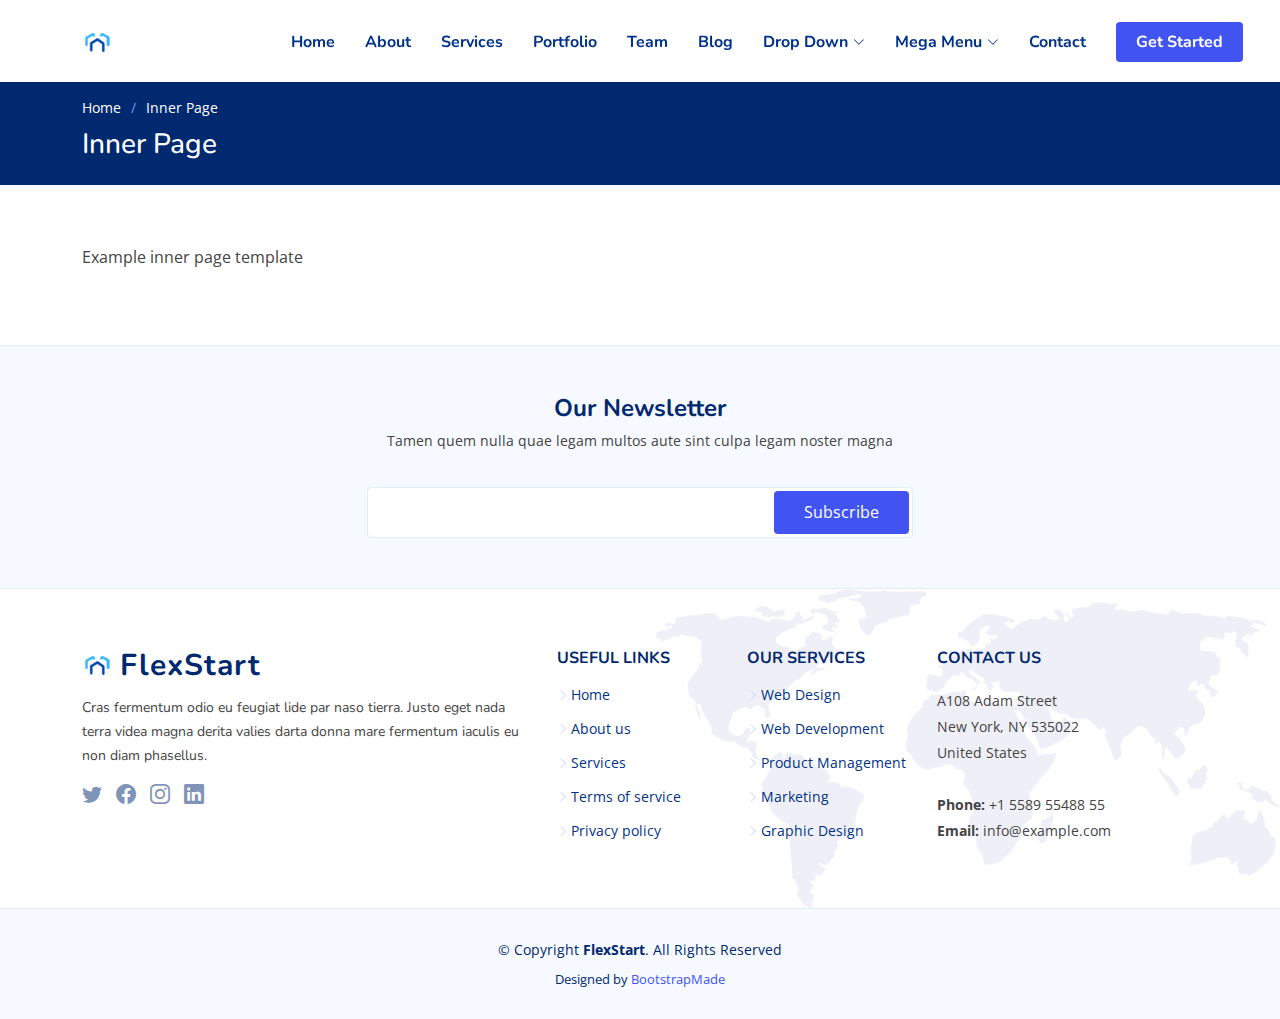
<file: inner-page.html>
<!DOCTYPE html>
<html lang="en">

<head>
  <meta charset="utf-8">
  <meta content="width=device-width, initial-scale=1.0" name="viewport">

  <title>Inner Page - FlexStart Bootstrap Template</title>
  <meta content="" name="description">
  <meta content="" name="keywords">

  <!-- Favicons -->
  <link href="assets/img/favicon.png" rel="icon">
  <link href="assets/img/apple-touch-icon.png" rel="apple-touch-icon">

  <!-- Google Fonts -->
  <link href="https://fonts.googleapis.com/css?family=Open+Sans:300,300i,400,400i,600,600i,700,700i|Nunito:300,300i,400,400i,600,600i,700,700i|Poppins:300,300i,400,400i,500,500i,600,600i,700,700i" rel="stylesheet">

  <!-- Vendor CSS Files -->
  <link href="assets/vendor/aos/aos.css" rel="stylesheet">
  <link href="assets/vendor/bootstrap/css/bootstrap.min.css" rel="stylesheet">
  <link href="assets/vendor/bootstrap-icons/bootstrap-icons.css" rel="stylesheet">
  <link href="assets/vendor/glightbox/css/glightbox.min.css" rel="stylesheet">
  <link href="assets/vendor/remixicon/remixicon.css" rel="stylesheet">
  <link href="assets/vendor/swiper/swiper-bundle.min.css" rel="stylesheet">

  <!-- Template Main CSS File -->
  <link href="assets/css/style.css" rel="stylesheet">

  <!-- =======================================================
  * Template Name: FlexStart
  * Updated: Sep 18 2023 with Bootstrap v5.3.2
  * Template URL: https://bootstrapmade.com/flexstart-bootstrap-startup-template/
  * Author: BootstrapMade.com
  * License: https://bootstrapmade.com/license/
  ======================================================== -->
</head>

<body>

  <!-- ======= Header ======= -->
  <header id="header" class="header fixed-top">
    <div class="container-fluid container-xl d-flex align-items-center justify-content-between">

      <a href="index.html" class="logo d-flex align-items-center">
        <img src="assets/img/logo.png" alt="">
        <span>FlexStart</span>
      </a>

      <nav id="navbar" class="navbar">
        <ul>
          <li><a class="nav-link scrollto " href="#hero">Home</a></li>
          <li><a class="nav-link scrollto" href="#about">About</a></li>
          <li><a class="nav-link scrollto" href="#services">Services</a></li>
          <li><a class="nav-link scrollto" href="#portfolio">Portfolio</a></li>
          <li><a class="nav-link scrollto" href="#team">Team</a></li>
          <li><a href="blog.html">Blog</a></li>
          <li class="dropdown"><a href="#"><span>Drop Down</span> <i class="bi bi-chevron-down"></i></a>
            <ul>
              <li><a href="#">Drop Down 1</a></li>
              <li class="dropdown"><a href="#"><span>Deep Drop Down</span> <i class="bi bi-chevron-right"></i></a>
                <ul>
                  <li><a href="#">Deep Drop Down 1</a></li>
                  <li><a href="#">Deep Drop Down 2</a></li>
                  <li><a href="#">Deep Drop Down 3</a></li>
                  <li><a href="#">Deep Drop Down 4</a></li>
                  <li><a href="#">Deep Drop Down 5</a></li>
                </ul>
              </li>
              <li><a href="#">Drop Down 2</a></li>
              <li><a href="#">Drop Down 3</a></li>
              <li><a href="#">Drop Down 4</a></li>
            </ul>
          </li>

          <li class="dropdown megamenu"><a href="#"><span>Mega Menu</span> <i class="bi bi-chevron-down"></i></a>
            <ul>
              <li>
                <a href="#">Column 1 link 1</a>
                <a href="#">Column 1 link 2</a>
                <a href="#">Column 1 link 3</a>
              </li>
              <li>
                <a href="#">Column 2 link 1</a>
                <a href="#">Column 2 link 2</a>
                <a href="#">Column 3 link 3</a>
              </li>
              <li>
                <a href="#">Column 3 link 1</a>
                <a href="#">Column 3 link 2</a>
                <a href="#">Column 3 link 3</a>
              </li>
              <li>
                <a href="#">Column 4 link 1</a>
                <a href="#">Column 4 link 2</a>
                <a href="#">Column 4 link 3</a>
              </li>
            </ul>
          </li>

          <li><a class="nav-link scrollto" href="#contact">Contact</a></li>
          <li><a class="getstarted scrollto" href="#about">Get Started</a></li>
        </ul>
        <i class="bi bi-list mobile-nav-toggle"></i>
      </nav><!-- .navbar -->

    </div>
  </header><!-- End Header -->

  <main id="main">

    <!-- ======= Breadcrumbs ======= -->
    <section class="breadcrumbs">
      <div class="container">

        <ol>
          <li><a href="index.html">Home</a></li>
          <li>Inner Page</li>
        </ol>
        <h2>Inner Page</h2>

      </div>
    </section><!-- End Breadcrumbs -->

    <section class="inner-page">
      <div class="container">
        <p>
          Example inner page template
        </p>
      </div>
    </section>

  </main><!-- End #main -->

  <!-- ======= Footer ======= -->
  <footer id="footer" class="footer">

    <div class="footer-newsletter">
      <div class="container">
        <div class="row justify-content-center">
          <div class="col-lg-12 text-center">
            <h4>Our Newsletter</h4>
            <p>Tamen quem nulla quae legam multos aute sint culpa legam noster magna</p>
          </div>
          <div class="col-lg-6">
            <form action="" method="post">
              <input type="email" name="email"><input type="submit" value="Subscribe">
            </form>
          </div>
        </div>
      </div>
    </div>

    <div class="footer-top">
      <div class="container">
        <div class="row gy-4">
          <div class="col-lg-5 col-md-12 footer-info">
            <a href="index.html" class="logo d-flex align-items-center">
              <img src="assets/img/logo.png" alt="">
              <span>FlexStart</span>
            </a>
            <p>Cras fermentum odio eu feugiat lide par naso tierra. Justo eget nada terra videa magna derita valies darta donna mare fermentum iaculis eu non diam phasellus.</p>
            <div class="social-links mt-3">
              <a href="#" class="twitter"><i class="bi bi-twitter"></i></a>
              <a href="#" class="facebook"><i class="bi bi-facebook"></i></a>
              <a href="#" class="instagram"><i class="bi bi-instagram"></i></a>
              <a href="#" class="linkedin"><i class="bi bi-linkedin"></i></a>
            </div>
          </div>

          <div class="col-lg-2 col-6 footer-links">
            <h4>Useful Links</h4>
            <ul>
              <li><i class="bi bi-chevron-right"></i> <a href="#">Home</a></li>
              <li><i class="bi bi-chevron-right"></i> <a href="#">About us</a></li>
              <li><i class="bi bi-chevron-right"></i> <a href="#">Services</a></li>
              <li><i class="bi bi-chevron-right"></i> <a href="#">Terms of service</a></li>
              <li><i class="bi bi-chevron-right"></i> <a href="#">Privacy policy</a></li>
            </ul>
          </div>

          <div class="col-lg-2 col-6 footer-links">
            <h4>Our Services</h4>
            <ul>
              <li><i class="bi bi-chevron-right"></i> <a href="#">Web Design</a></li>
              <li><i class="bi bi-chevron-right"></i> <a href="#">Web Development</a></li>
              <li><i class="bi bi-chevron-right"></i> <a href="#">Product Management</a></li>
              <li><i class="bi bi-chevron-right"></i> <a href="#">Marketing</a></li>
              <li><i class="bi bi-chevron-right"></i> <a href="#">Graphic Design</a></li>
            </ul>
          </div>

          <div class="col-lg-3 col-md-12 footer-contact text-center text-md-start">
            <h4>Contact Us</h4>
            <p>
              A108 Adam Street <br>
              New York, NY 535022<br>
              United States <br><br>
              <strong>Phone:</strong> +1 5589 55488 55<br>
              <strong>Email:</strong> info@example.com<br>
            </p>

          </div>

        </div>
      </div>
    </div>

    <div class="container">
      <div class="copyright">
        &copy; Copyright <strong><span>FlexStart</span></strong>. All Rights Reserved
      </div>
      <div class="credits">
        <!-- All the links in the footer should remain intact. -->
        <!-- You can delete the links only if you purchased the pro version. -->
        <!-- Licensing information: https://bootstrapmade.com/license/ -->
        <!-- Purchase the pro version with working PHP/AJAX contact form: https://bootstrapmade.com/flexstart-bootstrap-startup-template/ -->
        Designed by <a href="https://bootstrapmade.com/">BootstrapMade</a>
      </div>
    </div>
  </footer><!-- End Footer -->

  <a href="#" class="back-to-top d-flex align-items-center justify-content-center"><i class="bi bi-arrow-up-short"></i></a>

  <!-- Vendor JS Files -->
  <script src="assets/vendor/purecounter/purecounter_vanilla.js"></script>
  <script src="assets/vendor/aos/aos.js"></script>
  <script src="assets/vendor/bootstrap/js/bootstrap.bundle.min.js"></script>
  <script src="assets/vendor/glightbox/js/glightbox.min.js"></script>
  <script src="assets/vendor/isotope-layout/isotope.pkgd.min.js"></script>
  <script src="assets/vendor/swiper/swiper-bundle.min.js"></script>
  <script src="assets/vendor/php-email-form/validate.js"></script>

  <!-- Template Main JS File -->
  <script src="assets/js/main.js"></script>

</body>

</html>
</file>
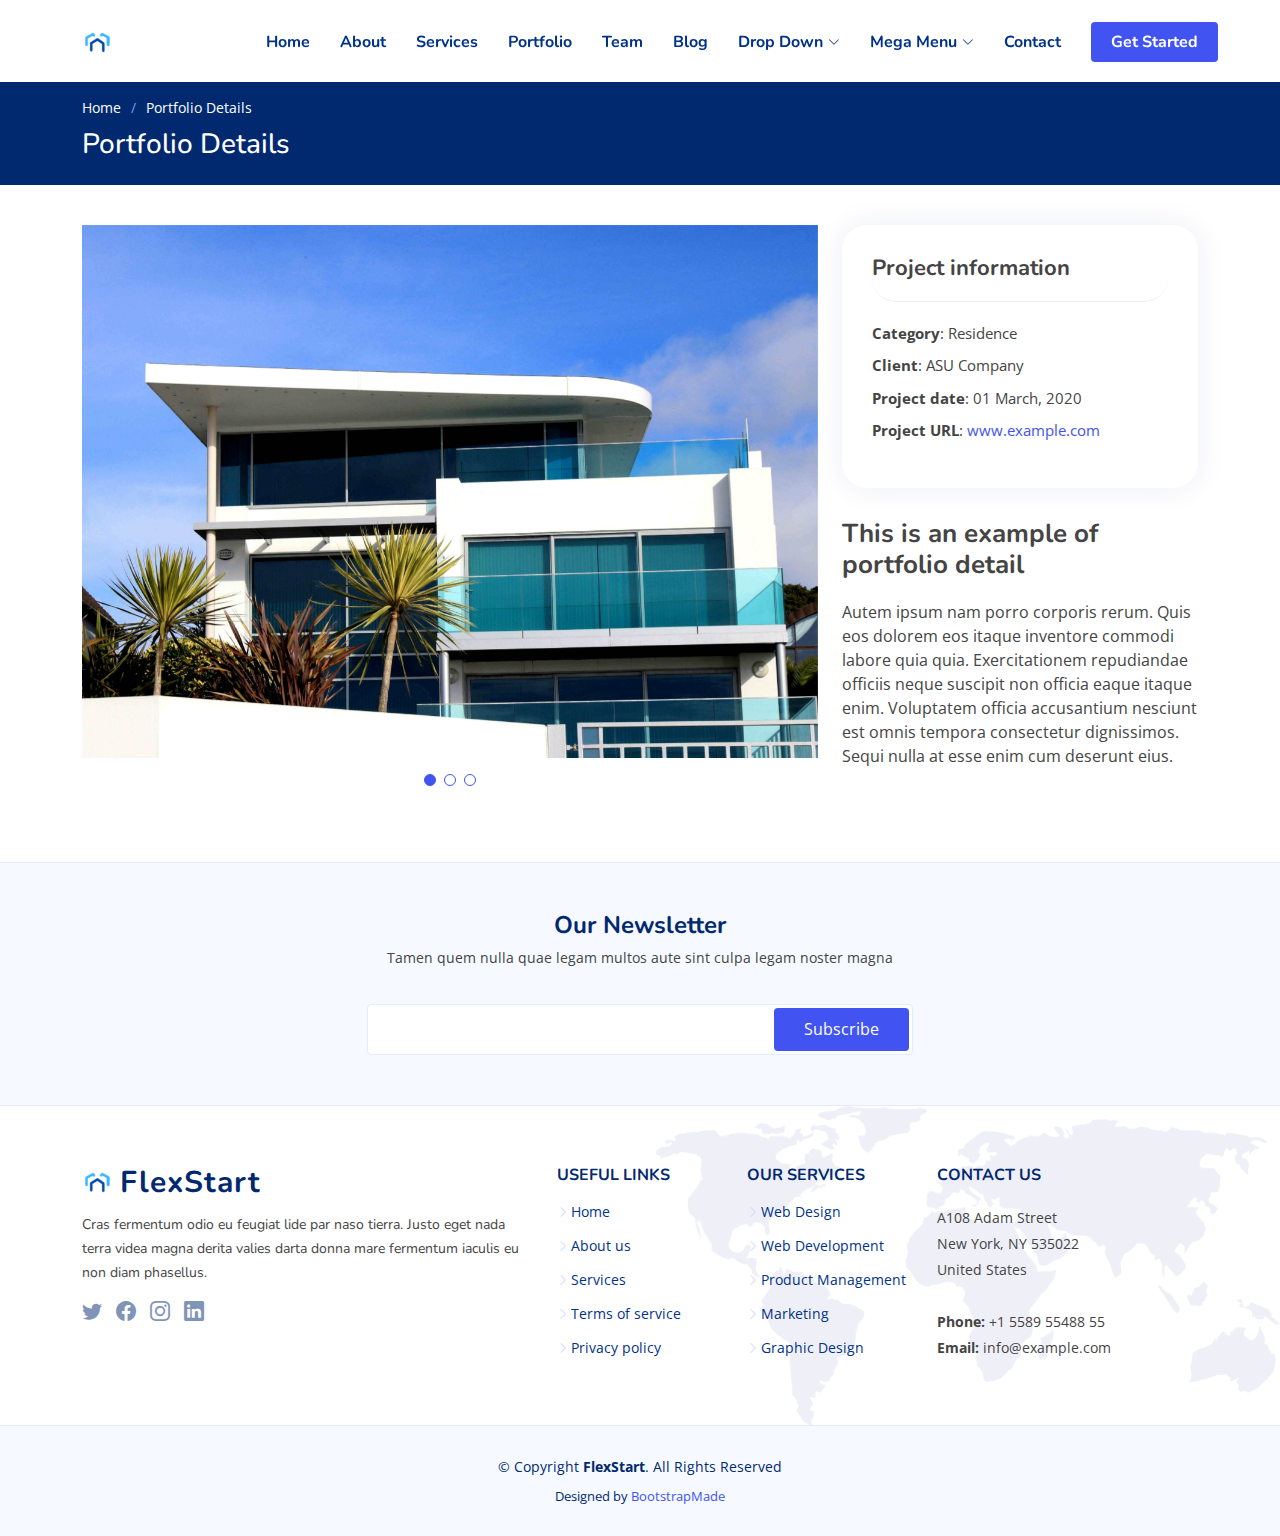
<file: portfolio-details.html>
<!DOCTYPE html>
<html lang="en">

<head>
  <meta charset="utf-8">
  <meta content="width=device-width, initial-scale=1.0" name="viewport">

  <title>Portfolio Details - FlexStart Bootstrap Template</title>
  <meta content="" name="description">
  <meta content="" name="keywords">

  <!-- Favicons -->
  <link href="assets/img/favicon.png" rel="icon">
  <link href="assets/img/apple-touch-icon.png" rel="apple-touch-icon">

  <!-- Google Fonts -->
  <link href="https://fonts.googleapis.com/css?family=Open+Sans:300,300i,400,400i,600,600i,700,700i|Nunito:300,300i,400,400i,600,600i,700,700i|Poppins:300,300i,400,400i,500,500i,600,600i,700,700i" rel="stylesheet">

  <!-- Vendor CSS Files -->
  <link href="assets/vendor/aos/aos.css" rel="stylesheet">
  <link href="assets/vendor/bootstrap/css/bootstrap.min.css" rel="stylesheet">
  <link href="assets/vendor/bootstrap-icons/bootstrap-icons.css" rel="stylesheet">
  <link href="assets/vendor/glightbox/css/glightbox.min.css" rel="stylesheet">
  <link href="assets/vendor/remixicon/remixicon.css" rel="stylesheet">
  <link href="assets/vendor/swiper/swiper-bundle.min.css" rel="stylesheet">

  <!-- Template Main CSS File -->
  <link href="assets/css/style.css" rel="stylesheet">

  <!-- =======================================================
  * Template Name: FlexStart
  * Updated: Sep 18 2023 with Bootstrap v5.3.2
  * Template URL: https://bootstrapmade.com/flexstart-bootstrap-startup-template/
  * Author: BootstrapMade.com
  * License: https://bootstrapmade.com/license/
  ======================================================== -->
</head>

<body>

  <!-- ======= Header ======= -->
  <header id="header" class="header fixed-top">
    <div class="container-fluid container-xl d-flex align-items-center justify-content-between">

      <a href="index.html" class="logo d-flex align-items-center">
        <img src="assets/img/logo.png" alt="">
        <span>Buildup</span>
      </a>

      <nav id="navbar" class="navbar">
        <ul>
          <li><a class="nav-link scrollto " href="#hero">Home</a></li>
          <li><a class="nav-link scrollto" href="#about">About</a></li>
          <li><a class="nav-link scrollto" href="#services">Services</a></li>
          <li><a class="nav-link scrollto" href="#portfolio">Portfolio</a></li>
          <li><a class="nav-link scrollto" href="#team">Team</a></li>
          <li><a href="blog.html">Blog</a></li>
          <li class="dropdown"><a href="#"><span>Drop Down</span> <i class="bi bi-chevron-down"></i></a>
            <ul>
              <li><a href="#">Drop Down 1</a></li>
              <li class="dropdown"><a href="#"><span>Deep Drop Down</span> <i class="bi bi-chevron-right"></i></a>
                <ul>
                  <li><a href="#">Deep Drop Down 1</a></li>
                  <li><a href="#">Deep Drop Down 2</a></li>
                  <li><a href="#">Deep Drop Down 3</a></li>
                  <li><a href="#">Deep Drop Down 4</a></li>
                  <li><a href="#">Deep Drop Down 5</a></li>
                </ul>
              </li>
              <li><a href="#">Drop Down 2</a></li>
              <li><a href="#">Drop Down 3</a></li>
              <li><a href="#">Drop Down 4</a></li>
            </ul>
          </li>

          <li class="dropdown megamenu"><a href="#"><span>Mega Menu</span> <i class="bi bi-chevron-down"></i></a>
            <ul>
              <li>
                <a href="#">Column 1 link 1</a>
                <a href="#">Column 1 link 2</a>
                <a href="#">Column 1 link 3</a>
              </li>
              <li>
                <a href="#">Column 2 link 1</a>
                <a href="#">Column 2 link 2</a>
                <a href="#">Column 3 link 3</a>
              </li>
              <li>
                <a href="#">Column 3 link 1</a>
                <a href="#">Column 3 link 2</a>
                <a href="#">Column 3 link 3</a>
              </li>
              <li>
                <a href="#">Column 4 link 1</a>
                <a href="#">Column 4 link 2</a>
                <a href="#">Column 4 link 3</a>
              </li>
            </ul>
          </li>

          <li><a class="nav-link scrollto" href="#contact">Contact</a></li>
          <li><a class="getstarted scrollto" href="#about">Get Started</a></li>
        </ul>
        <i class="bi bi-list mobile-nav-toggle"></i>
      </nav><!-- .navbar -->

    </div>
  </header><!-- End Header -->

  <main id="main">

    <!-- ======= Breadcrumbs ======= -->
    <section class="breadcrumbs">
      <div class="container">

        <ol>
          <li><a href="index.html">Home</a></li>
          <li>Portfolio Details</li>
        </ol>
        <h2>Portfolio Details</h2>

      </div>
    </section><!-- End Breadcrumbs -->

    <!-- ======= Portfolio Details Section ======= -->
    <section id="portfolio-details" class="portfolio-details">
      <div class="container">

        <div class="row gy-4">

          <div class="col-lg-8">
            <div class="portfolio-details-slider swiper">
              <div class="swiper-wrapper align-items-center">

                <div class="swiper-slide">
                  <img src="assets/img/portfolio/portfolio-1.jpg" alt="">
                </div>

                <div class="swiper-slide">
                  <img src="assets/img/portfolio/portfolio-2.jpg" alt="">
                </div>

                <div class="swiper-slide">
                  <img src="assets/img/portfolio/portfolio-3.jpg" alt="">
                </div>

              </div>
              <div class="swiper-pagination"></div>
            </div>
          </div>

          <div class="col-lg-4">
            <div class="portfolio-info">
              <h3>Project information</h3>
              <ul>
                <li><strong>Category</strong>: Residence</li>
                <li><strong>Client</strong>: ASU Company</li>
                <li><strong>Project date</strong>: 01 March, 2020</li>
                <li><strong>Project URL</strong>: <a href="#">www.example.com</a></li>
              </ul>
            </div>
            <div class="portfolio-description">
              <h2>This is an example of portfolio detail</h2>
              <p>
                Autem ipsum nam porro corporis rerum. Quis eos dolorem eos itaque inventore commodi labore quia quia. Exercitationem repudiandae officiis neque suscipit non officia eaque itaque enim. Voluptatem officia accusantium nesciunt est omnis tempora consectetur dignissimos. Sequi nulla at esse enim cum deserunt eius.
              </p>
            </div>
          </div>

        </div>

      </div>
    </section><!-- End Portfolio Details Section -->

  </main><!-- End #main -->

  <!-- ======= Footer ======= -->
  <footer id="footer" class="footer">

    <div class="footer-newsletter">
      <div class="container">
        <div class="row justify-content-center">
          <div class="col-lg-12 text-center">
            <h4>Our Newsletter</h4>
            <p>Tamen quem nulla quae legam multos aute sint culpa legam noster magna</p>
          </div>
          <div class="col-lg-6">
            <form action="" method="post">
              <input type="email" name="email"><input type="submit" value="Subscribe">
            </form>
          </div>
        </div>
      </div>
    </div>

    <div class="footer-top">
      <div class="container">
        <div class="row gy-4">
          <div class="col-lg-5 col-md-12 footer-info">
            <a href="index.html" class="logo d-flex align-items-center">
              <img src="assets/img/logo.png" alt="">
              <span>FlexStart</span>
            </a>
            <p>Cras fermentum odio eu feugiat lide par naso tierra. Justo eget nada terra videa magna derita valies darta donna mare fermentum iaculis eu non diam phasellus.</p>
            <div class="social-links mt-3">
              <a href="#" class="twitter"><i class="bi bi-twitter"></i></a>
              <a href="#" class="facebook"><i class="bi bi-facebook"></i></a>
              <a href="#" class="instagram"><i class="bi bi-instagram"></i></a>
              <a href="#" class="linkedin"><i class="bi bi-linkedin"></i></a>
            </div>
          </div>

          <div class="col-lg-2 col-6 footer-links">
            <h4>Useful Links</h4>
            <ul>
              <li><i class="bi bi-chevron-right"></i> <a href="#">Home</a></li>
              <li><i class="bi bi-chevron-right"></i> <a href="#">About us</a></li>
              <li><i class="bi bi-chevron-right"></i> <a href="#">Services</a></li>
              <li><i class="bi bi-chevron-right"></i> <a href="#">Terms of service</a></li>
              <li><i class="bi bi-chevron-right"></i> <a href="#">Privacy policy</a></li>
            </ul>
          </div>

          <div class="col-lg-2 col-6 footer-links">
            <h4>Our Services</h4>
            <ul>
              <li><i class="bi bi-chevron-right"></i> <a href="#">Web Design</a></li>
              <li><i class="bi bi-chevron-right"></i> <a href="#">Web Development</a></li>
              <li><i class="bi bi-chevron-right"></i> <a href="#">Product Management</a></li>
              <li><i class="bi bi-chevron-right"></i> <a href="#">Marketing</a></li>
              <li><i class="bi bi-chevron-right"></i> <a href="#">Graphic Design</a></li>
            </ul>
          </div>

          <div class="col-lg-3 col-md-12 footer-contact text-center text-md-start">
            <h4>Contact Us</h4>
            <p>
              A108 Adam Street <br>
              New York, NY 535022<br>
              United States <br><br>
              <strong>Phone:</strong> +1 5589 55488 55<br>
              <strong>Email:</strong> info@example.com<br>
            </p>

          </div>

        </div>
      </div>
    </div>

    <div class="container">
      <div class="copyright">
        &copy; Copyright <strong><span>FlexStart</span></strong>. All Rights Reserved
      </div>
      <div class="credits">
        <!-- All the links in the footer should remain intact. -->
        <!-- You can delete the links only if you purchased the pro version. -->
        <!-- Licensing information: https://bootstrapmade.com/license/ -->
        <!-- Purchase the pro version with working PHP/AJAX contact form: https://bootstrapmade.com/flexstart-bootstrap-startup-template/ -->
        Designed by <a href="https://bootstrapmade.com/">BootstrapMade</a>
      </div>
    </div>
  </footer><!-- End Footer -->

  <a href="#" class="back-to-top d-flex align-items-center justify-content-center"><i class="bi bi-arrow-up-short"></i></a>

  <!-- Vendor JS Files -->
  <script src="assets/vendor/purecounter/purecounter_vanilla.js"></script>
  <script src="assets/vendor/aos/aos.js"></script>
  <script src="assets/vendor/bootstrap/js/bootstrap.bundle.min.js"></script>
  <script src="assets/vendor/glightbox/js/glightbox.min.js"></script>
  <script src="assets/vendor/isotope-layout/isotope.pkgd.min.js"></script>
  <script src="assets/vendor/swiper/swiper-bundle.min.js"></script>
  <script src="assets/vendor/php-email-form/validate.js"></script>

  <!-- Template Main JS File -->
  <script src="assets/js/main.js"></script>

</body>

</html>
</file>
<file: assets/css/style.css>
/**
* Template Name: FlexStart
* Updated: Sep 18 2023 with Bootstrap v5.3.2
* Template URL: https://bootstrapmade.com/flexstart-bootstrap-startup-template/
* Author: BootstrapMade.com
* License: https://bootstrapmade.com/license/
*/

/*--------------------------------------------------------------
# General
--------------------------------------------------------------*/
:root {
  scroll-behavior: smooth;
}

body {
  font-family: "Open Sans", sans-serif;
  color: #444444;
}

a {
  color: #4154f1;
  text-decoration: none;
}

a:hover {
  color: #717ff5;
  text-decoration: none;
}

h1,
h2,
h3,
h4,
h5,
h6 {
  font-family: "Nunito", sans-serif;
}

/*--------------------------------------------------------------
# Sections
--------------------------------------------------------------*/
section {
  padding: 60px 0;
  overflow: hidden;
}

.section-header {
  text-align: center;
  padding-bottom: 40px;
}

.section-header h2 {
  font-size: 13px;
  letter-spacing: 1px;
  font-weight: 700;
  margin: 0;
  color: #4154f1;
  text-transform: uppercase;
}

.section-header p {
  margin: 10px 0 0 0;
  padding: 0;
  font-size: 38px;
  line-height: 42px;
  font-weight: 700;
  color: #012970;
}

@media (max-width: 768px) {
  .section-header p {
    font-size: 28px;
    line-height: 32px;
  }
}

/*--------------------------------------------------------------
# Breadcrumbs
--------------------------------------------------------------*/
.breadcrumbs {
  padding: 15px 0;
  background: #012970;
  min-height: 40px;
  margin-top: 82px;
  color: #fff;
}

@media (max-width: 992px) {
  .breadcrumbs {
    margin-top: 57px;
  }
}

.breadcrumbs h2 {
  font-size: 28px;
  font-weight: 500;
}

.breadcrumbs ol {
  display: flex;
  flex-wrap: wrap;
  list-style: none;
  padding: 0 0 10px 0;
  margin: 0;
  font-size: 14px;
}

.breadcrumbs ol a {
  color: #fff;
  transition: 0.3s;
}

.breadcrumbs ol a:hover {
  text-decoration: underline;
}

.breadcrumbs ol li+li {
  padding-left: 10px;
}

.breadcrumbs ol li+li::before {
  display: inline-block;
  padding-right: 10px;
  color: #8894f6;
  content: "/";
}

/*--------------------------------------------------------------
# Back to top button
--------------------------------------------------------------*/
.back-to-top {
  position: fixed;
  visibility: hidden;
  opacity: 0;
  right: 15px;
  bottom: 15px;
  z-index: 99999;
  background: #4154f1;
  width: 40px;
  height: 40px;
  border-radius: 4px;
  transition: all 0.4s;
}

.back-to-top i {
  font-size: 24px;
  color: #fff;
  line-height: 0;
}

.back-to-top:hover {
  background: #6776f4;
  color: #fff;
}

.back-to-top.active {
  visibility: visible;
  opacity: 1;
}

/*--------------------------------------------------------------
# Disable aos animation delay on mobile devices
--------------------------------------------------------------*/
@media screen and (max-width: 768px) {
  [data-aos-delay] {
    transition-delay: 0 !important;
  }
}

/*--------------------------------------------------------------
# Header
--------------------------------------------------------------*/
.header {
  transition: all 0.5s;
  z-index: 997;
  padding: 20px 0;
}

.header.header-scrolled {
  background: #fff;
  padding: 15px 0;
  box-shadow: 0px 2px 20px rgba(1, 41, 112, 0.1);
}

.header .logo {
  line-height: 0;
}

.header .logo img {
  max-height: 40px;
  margin-right: 6px;
}

.header .logo span {
  font-size: 30px;
  font-weight: 700;
  letter-spacing: 1px;
  color: #ffffff;
  font-family: "Nunito", sans-serif;
  margin-top: 3px;
}

/*--------------------------------------------------------------
# Navigation Menu
--------------------------------------------------------------*/
/**
* Desktop Navigation 
*/
.navbar {
  padding: 0;
}

.navbar ul {
  margin: 0;
  padding: 0;
  display: flex;
  list-style: none;
  align-items: center;
}

.navbar li {
  position: relative;
}

.navbar a,
.navbar a:focus {
  display: flex;
  align-items: center;
  justify-content: space-between;
  padding: 10px 0 10px 30px;
  font-family: "Nunito", sans-serif;
  font-size: 16px;
  font-weight: 700;
  color: #013289;
  white-space: nowrap;
  transition: 0.3s;
}

.navbar a i,
.navbar a:focus i {
  font-size: 12px;
  line-height: 0;
  margin-left: 5px;
}

.navbar a:hover,
.navbar .active,
.navbar .active:focus,
.navbar li:hover>a {
  color: #4154f1;
}

.navbar .getstarted,
.navbar .getstarted:focus {
  background: #4154f1;
  padding: 8px 20px;
  margin-left: 30px;
  border-radius: 4px;
  color: #fff;
}

.navbar .getstarted:hover,
.navbar .getstarted:focus:hover {
  color: #fff;
  background: #5969f3;
}

.navbar .dropdown ul {
  display: block;
  position: absolute;
  left: 14px;
  top: calc(100% + 30px);
  margin: 0;
  padding: 10px 0;
  z-index: 99;
  opacity: 0;
  visibility: hidden;
  background: #fff;
  box-shadow: 0px 0px 30px rgba(127, 137, 161, 0.25);
  transition: 0.3s;
  border-radius: 4px;
}

.navbar .dropdown ul li {
  min-width: 200px;
}

.navbar .dropdown ul a {
  padding: 10px 20px;
  font-size: 15px;
  text-transform: none;
  font-weight: 600;
}

.navbar .dropdown ul a i {
  font-size: 12px;
}

.navbar .dropdown ul a:hover,
.navbar .dropdown ul .active:hover,
.navbar .dropdown ul li:hover>a {
  color: #4154f1;
}

.navbar .dropdown:hover>ul {
  opacity: 1;
  top: 100%;
  visibility: visible;
}

.navbar .megamenu {
  position: static;
}

.navbar .megamenu ul {
  margin-top: 5px;
  right: 0;
  padding: 10px;
  display: flex;
}

.navbar .megamenu ul li {
  flex: 1;
}

.navbar .megamenu ul li a,
.navbar .megamenu ul li:hover>a {
  color: #013289;
}

.navbar .megamenu ul li a:hover,
.navbar .megamenu ul li .active,
.navbar .megamenu ul li .active:hover {
  color: #4154f1;
}

.navbar .dropdown .dropdown ul {
  top: 0;
  left: calc(100% - 30px);
  visibility: hidden;
}

.navbar .dropdown .dropdown:hover>ul {
  opacity: 1;
  top: 0;
  left: 100%;
  visibility: visible;
}

@media (max-width: 1366px) {
  .navbar .dropdown .dropdown ul {
    left: -90%;
  }

  .navbar .dropdown .dropdown:hover>ul {
    left: -100%;
  }
}

/**
* Mobile Navigation 
*/
.mobile-nav-toggle {
  color: #012970;
  font-size: 28px;
  cursor: pointer;
  display: none;
  line-height: 0;
  transition: 0.5s;
}

.mobile-nav-toggle.bi-x {
  color: #fff;
}

@media (max-width: 1200px) {
  .mobile-nav-toggle {
    display: block;
  }

  .navbar ul {
    display: none;
  }
}

.navbar-mobile {
  position: fixed;
  overflow: hidden;
  top: 0;
  right: 0;
  left: 0;
  bottom: 0;
  background: rgba(1, 22, 61, 0.9);
  transition: 0.3s;
}

.navbar-mobile .mobile-nav-toggle {
  position: absolute;
  top: 15px;
  right: 15px;
}

.navbar-mobile ul {
  display: block;
  position: absolute;
  top: 55px;
  right: 15px;
  bottom: 15px;
  left: 15px;
  padding: 10px 0;
  border-radius: 10px;
  background-color: #fff;
  overflow-y: auto;
  transition: 0.3s;
}

.navbar-mobile a,
.navbar-mobile a:focus {
  padding: 10px 20px;
  font-size: 15px;
  color: #012970;
}

.navbar-mobile a:hover,
.navbar-mobile .active,
.navbar-mobile li:hover>a {
  color: #4154f1;
}

.navbar-mobile .getstarted,
.navbar-mobile .getstarted:focus {
  margin: 15px;
}

.navbar-mobile .dropdown ul {
  position: static;
  display: none;
  margin: 10px 20px;
  padding: 10px 0;
  z-index: 99;
  opacity: 1;
  visibility: visible;
  background: #fff;
  box-shadow: 0px 0px 30px rgba(127, 137, 161, 0.25);
}

.navbar-mobile .dropdown ul li {
  min-width: 200px;
}

.navbar-mobile .dropdown ul a {
  padding: 10px 20px;
}

.navbar-mobile .dropdown ul a i {
  font-size: 12px;
}

.navbar-mobile .dropdown ul a:hover,
.navbar-mobile .dropdown ul .active:hover,
.navbar-mobile .dropdown ul li:hover>a {
  color: #4154f1;
}

.navbar-mobile .dropdown>.dropdown-active {
  display: block;
}

/*--------------------------------------------------------------
# Hero Section
--------------------------------------------------------------*/
.hero {
  width: 100%;
  height: 100vh;
  background: url(../img/hero-bg.png) top center no-repeat;
  background-size: cover;
}

.hero h1 {
  margin: 0;
  font-size: 48px;
  font-weight: 700;
  color: #012970;
}

.hero h2 {
  color: #444444;
  margin: 15px 0 0 0;
  font-size: 26px;
}

.hero .btn-get-started {
  margin-top: 30px;
  line-height: 0;
  padding: 15px 40px;
  border-radius: 4px;
  transition: 0.5s;
  color: #fff;
  background: #4154f1;
  box-shadow: 0px 5px 30px rgba(65, 84, 241, 0.4);
}

.hero .btn-get-started span {
  font-family: "Nunito", sans-serif;
  font-weight: 600;
  font-size: 16px;
  letter-spacing: 1px;
}

.hero .btn-get-started i {
  margin-left: 5px;
  font-size: 18px;
  transition: 0.3s;
}

.hero .btn-get-started:hover i {
  transform: translateX(5px);
}

.hero .hero-img {
  text-align: right;
}

@media (min-width: 1024px) {
  .hero {
    background-attachment: fixed;
  }
}

@media (max-width: 991px) {
  .hero {
    height: auto;
    padding: 120px 0 60px 0;
  }

  .hero .hero-img {
    text-align: center;
    margin-top: 80px;
  }

  .hero .hero-img img {
    width: 80%;
  }
}

@media (max-width: 768px) {
  .hero {
    text-align: center;
  }

  .hero h1 {
    font-size: 32px;
  }

  .hero h2 {
    font-size: 24px;
  }

  .hero .hero-img img {
    width: 100%;
  }
}

/*--------------------------------------------------------------
# Index Page
--------------------------------------------------------------*/

/*--------------------------------------------------------------
# About Image
--------------------------------------------------------------*/
.img-fluid{
  border-radius: 35px;
}
/*--------------------------------------------------------------
# About
--------------------------------------------------------------*/
.about .content {
  background-color: #f6f9ff;
  padding: 40px;
  border-radius: 25px;
}

.about h3 {
  font-size: 14px;
  font-weight: 700;
  color: #4154f1;
  text-transform: uppercase;
}

.about h2 {
  font-size: 24px;
  font-weight: 700;
  color: #012970;
}

.about p {
  margin: 15px 0 30px 0;
  line-height: 24px;
}

.about .btn-read-more {
  line-height: 0;
  padding: 15px 40px;
  border-radius: 4px;
  transition: 0.5s;
  color: #fff;
  background: #4154f1;
  box-shadow: 0px 5px 25px rgba(65, 84, 241, 0.3);
}

.about .btn-read-more span {
  font-family: "Nunito", sans-serif;
  font-weight: 600;
  font-size: 16px;
  letter-spacing: 1px;
}

.about .btn-read-more i {
  margin-left: 5px;
  font-size: 18px;
  transition: 0.3s;
}

.about .btn-read-more:hover i {
  transform: translateX(5px);
}

/*--------------------------------------------------------------
# Values
-------------------------------------------------------------*/
.values .box {
  padding: 30px;
  box-shadow: 0px 0 5px rgba(1, 41, 112, 0.08);
  text-align: center;
  transition: 0.3s;
  height: 100%;
}

.values .box img {
  padding: 30px 50px;
  transition: 0.5s;
  transform: scale(1.1);
}

.values .box h3 {
  font-size: 24px;
  color: #012970;
  font-weight: 700;
  margin-bottom: 18px;
}

.values .box:hover {
  box-shadow: 0px 0 30px rgba(1, 41, 112, 0.08);
}

.values .box:hover img {
  transform: scale(1);
}

/*--------------------------------------------------------------
# Counts
--------------------------------------------------------------*/
.counts {
  padding: 70px 0 60px;
}

.counts .count-box {
  display: flex;
  align-items: center;
  padding: 30px;
  width: 100%;
  background: #fff;
  box-shadow: 0px 0 30px rgba(1, 41, 112, 0.08);
}

.counts .count-box i {
  font-size: 42px;
  line-height: 0;
  margin-right: 20px;
  color: #4154f1;
}

.counts .count-box span {
  font-size: 36px;
  display: block;
  font-weight: 600;
  color: #0b198f;
}

.counts .count-box p {
  padding: 0;
  margin: 0;
  font-family: "Nunito", sans-serif;
  font-size: 14px;
}

/*--------------------------------------------------------------
# Features
--------------------------------------------------------------*/
.features .feature-box {
  padding: 24px 20px;
  box-shadow: 0px 0 30px rgba(1, 41, 112, 0.08);
  transition: 0.3s;
  height: 100%;
}

.features .feature-box h3 {
  font-size: 18px;
  color: #012970;
  font-weight: 700;
  margin: 0;
}

.features .feature-box i {
  line-height: 0;
  background: #ecf3ff;
  padding: 4px;
  margin-right: 10px;
  font-size: 24px;
  border-radius: 3px;
  transition: 0.3s;
}

.features .feature-box:hover i {
  background: #4154f1;
  color: #fff;
}

.features .feture-tabs {
  margin-top: 120px;
}

.features .feture-tabs h3 {
  color: #012970;
  font-weight: 700;
  font-size: 32px;
  margin-bottom: 10px;
}

@media (max-width: 768px) {
  .features .feture-tabs h3 {
    font-size: 28px;
  }
}

.features .feture-tabs .nav-pills {
  border-bottom: 1px solid #eee;
}

.features .feture-tabs .nav-link {
  background: none;
  text-transform: uppercase;
  font-size: 15px;
  font-weight: 600;
  color: #012970;
  padding: 12px 0;
  margin-right: 25px;
  margin-bottom: -2px;
  border-radius: 0;
}

.features .feture-tabs .nav-link.active {
  color: #4154f1;
  border-bottom: 3px solid #4154f1;
}

.features .feture-tabs .tab-content h4 {
  font-size: 18px;
  margin: 0;
  font-weight: 700;
  color: #012970;
}

.features .feture-tabs .tab-content i {
  font-size: 24px;
  line-height: 0;
  margin-right: 8px;
  color: #4154f1;
}

.features .feature-icons {
  margin-top: 120px;
}

.features .feature-icons h3 {
  color: #012970;
  font-weight: 700;
  font-size: 32px;
  margin-bottom: 20px;
  text-align: center;
}

@media (max-width: 768px) {
  .features .feature-icons h3 {
    font-size: 28px;
  }
}

.features .feature-icons .content .icon-box {
  display: flex;
}

.features .feature-icons .content .icon-box h4 {
  font-size: 20px;
  font-weight: 700;
  margin: 0 0 10px 0;
  color: #012970;
}

.features .feature-icons .content .icon-box i {
  font-size: 44px;
  line-height: 44px;
  color: #0245bc;
  margin-right: 15px;
}

.features .feature-icons .content .icon-box p {
  font-size: 15px;
  color: #848484;
}

/*--------------------------------------------------------------
# Services
--------------------------------------------------------------*/
.services .service-box {
  box-shadow: 0px 0 30px rgba(1, 41, 112, 0.08);
  height: 100%;
  padding: 60px 30px;
  text-align: center;
  transition: 0.3s;
  border-radius: 5px;
}

.services .service-box .icon {
  font-size: 36px;
  padding: 40px 20px;
  border-radius: 4px;
  position: relative;
  margin-bottom: 25px;
  display: inline-block;
  line-height: 0;
  transition: 0.3s;
}

.services .service-box h3 {
  color: #444444;
  font-weight: 700;
}

.services .service-box .read-more {
  display: inline-flex;
  align-items: center;
  justify-content: center;
  font-weight: 600;
  font-size: 16px;
  padding: 8px 20px;
}

.services .service-box .read-more i {
  line-height: 0;
  margin-left: 5px;
  font-size: 18px;
}

.services .service-box.blue {
  border-bottom: 3px solid #2db6fa;
}

.services .service-box.blue .icon {
  color: #2db6fa;
  background: #dbf3fe;
}

.services .service-box.blue .read-more {
  color: #2db6fa;
}

.services .service-box.blue:hover {
  background: #2db6fa;
}

.services .service-box.orange {
  border-bottom: 3px solid #f68c09;
}

.services .service-box.orange .icon {
  color: #f68c09;
  background: #fde3c4;
}

.services .service-box.orange .read-more {
  color: #f68c09;
}

.services .service-box.orange:hover {
  background: #f68c09;
}

.services .service-box.green {
  border-bottom: 3px solid #08da4e;
}

.services .service-box.green .icon {
  color: #08da4e;
  background: #cffddf;
}

.services .service-box.green .read-more {
  color: #08da4e;
}

.services .service-box.green:hover {
  background: #08da4e;
}

.services .service-box.red {
  border-bottom: 3px solid #e9222c;
}

.services .service-box.red .icon {
  color: #e9222c;
  background: #fef7f8;
}

.services .service-box.red .read-more {
  color: #e9222c;
}

.services .service-box.red:hover {
  background: #e9222c;
}

.services .service-box.purple {
  border-bottom: 3px solid #b50edf;
}

.services .service-box.purple .icon {
  color: #b50edf;
  background: #f8e4fd;
}

.services .service-box.purple .read-more {
  color: #b50edf;
}

.services .service-box.purple:hover {
  background: #b50edf;
}

.services .service-box.pink {
  border-bottom: 3px solid #f51f9c;
}

.services .service-box.pink .icon {
  color: #f51f9c;
  background: #feecf7;
}

.services .service-box.pink .read-more {
  color: #f51f9c;
}

.services .service-box.pink:hover {
  background: #f51f9c;
}

.services .service-box:hover h3,
.services .service-box:hover p,
.services .service-box:hover .read-more {
  color: #fff;
}

.services .service-box:hover .icon {
  background: #fff;
}

/*--------------------------------------------------------------
# Pricing
--------------------------------------------------------------*/
.pricing .box {
  padding: 40px 20px;
  background: #fff;
  text-align: center;
  box-shadow: 0px 0 30px rgba(1, 41, 112, 0.08);
  border-radius: 4px;
  position: relative;
  overflow: hidden;
  transition: 0.3s;
}

.pricing .box:hover {
  transform: scale(1.1);
  box-shadow: 0px 0 30px rgba(1, 41, 112, 0.1);
}

.pricing h3 {
  font-weight: 700;
  font-size: 18px;
  margin-bottom: 15px;
}

.pricing .price {
  font-size: 36px;
  color: #444444;
  font-weight: 600;
  font-family: "Poppins", sans-serif;
}

.pricing .price sup {
  font-size: 20px;
  top: -15px;
  left: -3px;
}

.pricing .price span {
  color: #bababa;
  font-size: 16px;
  font-weight: 300;
}

.pricing img {
  padding: 30px 40px;
}

.pricing ul {
  padding: 0;
  list-style: none;
  color: #444444;
  text-align: center;
  line-height: 26px;
  font-size: 16px;
  margin-bottom: 25px;
}

.pricing ul li {
  padding-bottom: 10px;
}

.pricing ul .na {
  color: #ccc;
  text-decoration: line-through;
}

.pricing .btn-buy {
  display: inline-block;
  padding: 8px 40px 10px 40px;
  border-radius: 50px;
  color: #4154f1;
  transition: none;
  font-size: 16px;
  font-weight: 400;
  font-family: "Nunito", sans-serif;
  font-weight: 600;
  transition: 0.3s;
  border: 1px solid #4154f1;
}

.pricing .btn-buy:hover {
  background: #4154f1;
  color: #fff;
}

.pricing .featured {
  width: 200px;
  position: absolute;
  top: 18px;
  right: -68px;
  transform: rotate(45deg);
  z-index: 1;
  font-size: 14px;
  padding: 1px 0 3px 0;
  background: #4154f1;
  color: #fff;
}

/*--------------------------------------------------------------
# F.A.Q
--------------------------------------------------------------*/
.faq .accordion-collapse {
  border: 0;
}

.faq .accordion-button {
  padding: 15px 15px 20px 0;
  font-weight: 600;
  border: 0;
  font-size: 18px;
  color: #444444;
  text-align: left;
}

.faq .accordion-button:focus {
  box-shadow: none;
}

.faq .accordion-button:not(.collapsed) {
  background: none;
  color: #4154f1;
  border-bottom: 0;
}

.faq .accordion-body {
  padding: 0 0 25px 0;
  border: 0;
}

/*--------------------------------------------------------------
# Portfolio
--------------------------------------------------------------*/
.portfolio #portfolio-flters {
  padding: 0;
  margin: 0 auto 25px auto;
  list-style: none;
  text-align: center;
  background: white;
  border-radius: 50px;
  padding: 2px 15px;
  border-radius: 25px;
}

.portfolio #portfolio-flters li {
  cursor: pointer;
  display: inline-block;
  padding: 8px 20px 10px 20px;
  font-size: 15px;
  font-weight: 600;
  line-height: 1;
  color: #444444;
  margin: 0 4px 8px 4px;
  transition: 0.3s;
  border-radius: 50px;
  border: 1px solid #fff;
}

.portfolio #portfolio-flters li:hover,
.portfolio #portfolio-flters li.filter-active {
  color: #4154f1;
  border-color: #4154f1;
}

.portfolio #portfolio-flters li:last-child {
  margin-right: 0;
}

.portfolio .portfolio-wrap {
  transition: 0.3s;
  position: relative;
  overflow: hidden;
  z-index: 1;
  background: rgba(255, 255, 255, 0.75);
  border-radius: 25px;
}

.portfolio .portfolio-wrap::before {
  content: "";
  background: rgba(255, 255, 255, 0.75);
  position: absolute;
  left: 30px;
  right: 30px;
  top: 30px;
  bottom: 30px;
  transition: all ease-in-out 0.3s;
  z-index: 2;
  opacity: 0;
  border-radius: 25px;
}

.portfolio .portfolio-wrap img {
  transition: 1s;
  border-radius: 25px;
}

.portfolio .portfolio-wrap .portfolio-info {
  opacity: 0;
  position: absolute;
  top: 0;
  left: 0;
  right: 0;
  bottom: 0;
  text-align: center;
  z-index: 3;
  transition: all ease-in-out 0.3s;
  display: flex;
  flex-direction: column;
  justify-content: center;
  align-items: center;
  
}

.portfolio .portfolio-wrap .portfolio-info::before {
  display: block;
  content: "";
  width: 48px;
  height: 48px;
  position: absolute;
  top: 35px;
  left: 35px;
  border-top: 3px solid rgba(1, 41, 112, 0.2);
  border-left: 3px solid rgba(1, 41, 112, 0.2);
  transition: all 0.5s ease 0s;
  z-index: 9994;
}

.portfolio .portfolio-wrap .portfolio-info::after {
  display: block;
  content: "";
  width: 48px;
  height: 48px;
  position: absolute;
  bottom: 35px;
  right: 35px;
  border-bottom: 3px solid rgba(1, 41, 112, 0.2);
  border-right: 3px solid rgba(1, 41, 112, 0.2);
  transition: all 0.5s ease 0s;
  z-index: 9994;
}

.portfolio .portfolio-wrap .portfolio-info h4 {
  font-size: 20px;
  color: #012970;
  font-weight: 700;
}

.portfolio .portfolio-wrap .portfolio-info p {
  color: #012970;
  font-weight: 600;
  font-size: 14px;
  text-transform: uppercase;
  padding: 0;
  margin: 0;
}

.portfolio .portfolio-wrap .portfolio-links {
  text-align: center;
  z-index: 4;
}

.portfolio .portfolio-wrap .portfolio-links a {
  color: #fff;
  background: #4154f1;
  margin: 10px 2px;
  width: 36px;
  height: 36px;
  display: inline-flex;
  align-items: center;
  justify-content: center;
  border-radius: 50%;
  transition: 0.3s;
}

.portfolio .portfolio-wrap .portfolio-links a i {
  font-size: 24px;
  line-height: 0;
}

.portfolio .portfolio-wrap .portfolio-links a:hover {
  background: #5969f3;
}

.portfolio .portfolio-wrap:hover img {
  transform: scale(1.1);
}

.portfolio .portfolio-wrap:hover::before {
  top: 0;
  left: 0;
  right: 0;
  bottom: 0;
  opacity: 1;
}

.portfolio .portfolio-wrap:hover .portfolio-info {
  opacity: 1;
}

.portfolio .portfolio-wrap:hover .portfolio-info::before {
  top: 15px;
  left: 15px;
}

.portfolio .portfolio-wrap:hover .portfolio-info::after {
  bottom: 15px;
  right: 15px;
}

/*--------------------------------------------------------------
# Portfolio Details
--------------------------------------------------------------*/
.portfolio-details {
  padding-top: 40px;
}

.portfolio-details .portfolio-details-slider img {
  width: 100%;
}

.portfolio-details .portfolio-details-slider .swiper-pagination {
  margin-top: 20px;
  position: relative;
}

.portfolio-details .portfolio-details-slider .swiper-pagination .swiper-pagination-bullet {
  width: 12px;
  height: 12px;
  background-color: #fff;
  opacity: 1;
  border: 1px solid #4154f1;
}

.portfolio-details .portfolio-details-slider .swiper-pagination .swiper-pagination-bullet-active {
  background-color: #4154f1;
}

.portfolio-details .portfolio-info {
  padding: 30px;
  box-shadow: 0px 0 30px rgba(1, 41, 112, 0.08);
  border-radius: 25px;
}

.portfolio-details .portfolio-info h3 {
  font-size: 22px;
  font-weight: 700;
  margin-bottom: 20px;
  padding-bottom: 20px;
  border-bottom: 1px solid #eee;
  border-radius: 25px;
}

.portfolio-details .portfolio-info ul {
  list-style: none;
  padding: 0;
  font-size: 15px;
  border-radius: 25px;
}

.portfolio-details .portfolio-info ul li+li {
  margin-top: 10px;
  border-radius: 25px;
}

.portfolio-details .portfolio-description {
  padding-top: 30px;
  border-radius: 25px;
}

.portfolio-details .portfolio-description h2 {
  font-size: 26px;
  font-weight: 700;
  margin-bottom: 20px;
  border-radius: 25px;
}

.portfolio-details .portfolio-description p {
  padding: 0;
  border-radius: 25px;
}

/*--------------------------------------------------------------
# Testimonials
--------------------------------------------------------------*/
.testimonials .testimonial-item {
  box-sizing: content-box;
  padding: 30px;
  margin: 40px 30px;
  box-shadow: 0px 0 20px rgba(1, 41, 112, 0.1);
  background: #fff;
  min-height: 320px;
  display: flex;
  flex-direction: column;
  text-align: center;
  transition: 0.3s;
}

.testimonials .testimonial-item .stars {
  margin-bottom: 15px;
}

.testimonials .testimonial-item .stars i {
  color: #ffc107;
  margin: 0 1px;
}

.testimonials .testimonial-item .testimonial-img {
  width: 90px;
  border-radius: 50%;
  border: 4px solid #fff;
  margin: 0 auto;
}

.testimonials .testimonial-item h3 {
  font-size: 18px;
  font-weight: bold;
  margin: 10px 0 5px 0;
  color: #111;
}

.testimonials .testimonial-item h4 {
  font-size: 14px;
  color: #999;
  margin: 0;
}

.testimonials .testimonial-item p {
  font-style: italic;
  margin: 0 auto 15px auto;
}

.testimonials .swiper-pagination {
  margin-top: 20px;
  position: relative;
}

.testimonials .swiper-pagination .swiper-pagination-bullet {
  width: 12px;
  height: 12px;
  background-color: #fff;
  opacity: 1;
  border: 1px solid #4154f1;
}

.testimonials .swiper-pagination .swiper-pagination-bullet-active {
  background-color: #4154f1;
}

.testimonials .swiper-slide {
  opacity: 0.3;
}

@media (max-width: 1199px) {
  .testimonials .swiper-slide-active {
    opacity: 1;
  }

  .testimonials .swiper-pagination {
    margin-top: 0;
  }
}

@media (min-width: 1200px) {
  .testimonials .swiper-slide-next {
    opacity: 1;
    transform: scale(1.12);
  }
}

/*--------------------------------------------------------------
# Team
--------------------------------------------------------------*/
.team {
  background: #fff;
  padding: 60px 0;
}

.team .member {
  overflow: hidden;
  text-align: center;
  border-radius: 5px;
  background: #fff;
  box-shadow: 0px 0 30px rgba(1, 41, 112, 0.08);
  transition: 0.3s;
}

.team .member .member-img {
  position: relative;
  overflow: hidden;
}

.team .member .member-img:after {
  position: absolute;
  content: "";
  left: 0;
  bottom: 0;
  height: 100%;
  width: 100%;
  background: url(../img/team-shape.svg) no-repeat center bottom;
  background-size: contain;
  z-index: 1;
}

.team .member .social {
  position: absolute;
  right: -100%;
  top: 30px;
  opacity: 0;
  border-radius: 4px;
  transition: 0.5s;
  background: rgba(255, 255, 255, 0.3);
  z-index: 2;
}

.team .member .social a {
  transition: color 0.3s;
  color: rgba(1, 41, 112, 0.5);
  margin: 15px 12px;
  display: block;
  line-height: 0;
  text-align: center;
}

.team .member .social a:hover {
  color: rgba(1, 41, 112, 0.8);
}

.team .member .social i {
  font-size: 18px;
}

.team .member .member-info {
  padding: 10px 15px 20px 15px;
}

.team .member .member-info h4 {
  font-weight: 700;
  margin-bottom: 5px;
  font-size: 20px;
  color: #012970;
}

.team .member .member-info span {
  display: block;
  font-size: 14px;
  font-weight: 400;
  color: #aaaaaa;
}

.team .member .member-info p {
  font-style: italic;
  font-size: 14px;
  padding-top: 15px;
  line-height: 26px;
  color: #5e5e5e;
}

.team .member:hover {
  transform: scale(1.08);
  box-shadow: 0px 0 30px rgba(1, 41, 112, 0.1);
}

.team .member:hover .social {
  right: 8px;
  opacity: 1;
}

/*--------------------------------------------------------------
# Clients
--------------------------------------------------------------*/
.clients .clients-slider .swiper-slide img {
  opacity: 0.5;
  transition: 0.3s;
}

.clients .clients-slider .swiper-slide img:hover {
  opacity: 1;
}

.clients .clients-slider .swiper-pagination {
  margin-top: 20px;
  position: relative;
}

.clients .clients-slider .swiper-pagination .swiper-pagination-bullet {
  width: 12px;
  height: 12px;
  background-color: #fff;
  opacity: 1;
  border: 1px solid #4154f1;
}

.clients .clients-slider .swiper-pagination .swiper-pagination-bullet-active {
  background-color: #4154f1;
}

/*--------------------------------------------------------------
# Recent Blog Posts
--------------------------------------------------------------*/
.recent-blog-posts .post-box {
  box-shadow: 0px 0 30px rgba(1, 41, 112, 0.08);
  transition: 0.3s;
  height: 100%;
  overflow: hidden;
  padding: 30px;
  border-radius: 8px;
  position: relative;
  display: flex;
  flex-direction: column;
}

.recent-blog-posts .post-box .post-img {
  overflow: hidden;
  margin: -30px -30px 15px -30px;
  position: relative;
}

.recent-blog-posts .post-box .post-img img {
  transition: 0.5s;
}

.recent-blog-posts .post-box .post-date {
  font-size: 16px;
  font-weight: 600;
  color: rgba(1, 41, 112, 0.6);
  display: block;
  margin-bottom: 10px;
}

.recent-blog-posts .post-box .post-title {
  font-size: 24px;
  color: #012970;
  font-weight: 700;
  margin-bottom: 18px;
  position: relative;
  transition: 0.3s;
}

.recent-blog-posts .post-box .readmore {
  display: flex;
  align-items: center;
  font-weight: 600;
  line-height: 1;
  transition: 0.3s;
}

.recent-blog-posts .post-box .readmore i {
  line-height: 0;
  margin-left: 4px;
  font-size: 18px;
}

.recent-blog-posts .post-box:hover .post-title {
  color: #4154f1;
}

.recent-blog-posts .post-box:hover .post-img img {
  transform: rotate(6deg) scale(1.2);
}

/*--------------------------------------------------------------
# Contact
--------------------------------------------------------------*/
.contact .info-box {
  color: #444444;
  background: #fafbff;
  padding: 30px;
  border-radius: 10px;
}

.contact .info-box i {
  font-size: 38px;
  line-height: 0;
  color: #4154f1;
}

.contact .info-box h3 {
  font-size: 20px;
  color: #012970;
  font-weight: 700;
  margin: 20px 0 10px 0;
}

.contact .info-box p {
  padding: 0;
  line-height: 24px;
  font-size: 14px;
  margin-bottom: 0;
  
}

.contact .the-php-email-form {
  background: #fafbff;
  padding: 30px;
  height: 100%;
  border-radius: 10px;
}

.contact .php-email-form .error-message {
  display: none;
  color: #fff;
  background: #ed3c0d;
  text-align: left;
  padding: 15px;
  margin-bottom: 24px;
  font-weight: 600;
  border-radius: 10px;
}

.contact .php-email-form .sent-message {
  display: none;
  color: #fff;
  background: #18d26e;
  text-align: center;
  padding: 15px;
  margin-bottom: 24px;
  font-weight: 600;
  border-radius: 10px;
}

.contact .php-email-form .loading {
  display: none;
  background: #fff;
  text-align: center;
  padding: 15px;
  margin-bottom: 24px;
}

.contact .php-email-form .loading:before {
  content: "";
  display: inline-block;
  border-radius: 50%;
  width: 24px;
  height: 24px;
  margin: 0 10px -6px 0;
  border: 3px solid #18d26e;
  border-top-color: #eee;
  animation: animate-loading 1s linear infinite;
}

.contact .php-email-form input,
.contact .php-email-form textarea {
  box-shadow: none;
  font-size: 14px;
  border-radius: 10px;
}

.contact .php-email-form input:focus,
.contact .php-email-form textarea:focus {
  border-color: #4154f1;
}

.contact .php-email-form input[type=text],
.contact .php-email-form input[type=email] {
  padding: 10px 15px;
}

.contact .php-email-form textarea {
  padding: 12px 15px;
  border-radius: 10px;
}

.contact .php-email-form button[type=submit] {
  background: #4154f1;
  border: 0;
  padding: 10px 30px;
  color: #fff;
  transition: 0.4s;
  border-radius: 4px;
}

.contact .php-email-form button[type=submit]:hover {
  background: #5969f3;
}

@keyframes animate-loading {
  0% {
    transform: rotate(0deg);
  }

  100% {
    transform: rotate(360deg);
  }
}

/*--------------------------------------------------------------
# Blog
--------------------------------------------------------------*/
.blog {
  padding: 40px 0 20px 0;
}

.blog .entry {
  padding: 30px;
  margin-bottom: 60px;
  box-shadow: 0 4px 16px rgba(0, 0, 0, 0.1);
}

.blog .entry .entry-img {
  max-height: 440px;
  margin: -30px -30px 20px -30px;
  overflow: hidden;
}

.blog .entry .entry-title {
  font-size: 28px;
  font-weight: bold;
  padding: 0;
  margin: 0 0 20px 0;
}

.blog .entry .entry-title a {
  color: #012970;
  transition: 0.3s;
}

.blog .entry .entry-title a:hover {
  color: #4154f1;
}

.blog .entry .entry-meta {
  margin-bottom: 15px;
  color: #4084fd;
}

.blog .entry .entry-meta ul {
  display: flex;
  flex-wrap: wrap;
  list-style: none;
  align-items: center;
  padding: 0;
  margin: 0;
}

.blog .entry .entry-meta ul li+li {
  padding-left: 20px;
}

.blog .entry .entry-meta i {
  font-size: 16px;
  margin-right: 8px;
  line-height: 0;
}

.blog .entry .entry-meta a {
  color: #777777;
  font-size: 14px;
  display: inline-block;
  line-height: 1;
}

.blog .entry .entry-content p {
  line-height: 24px;
}

.blog .entry .entry-content .read-more {
  -moz-text-align-last: right;
  text-align-last: right;
}

.blog .entry .entry-content .read-more a {
  display: inline-block;
  background: #4154f1;
  color: #fff;
  padding: 6px 20px;
  transition: 0.3s;
  font-size: 14px;
  border-radius: 4px;
}

.blog .entry .entry-content .read-more a:hover {
  background: #5969f3;
}

.blog .entry .entry-content h3 {
  font-size: 22px;
  margin-top: 30px;
  font-weight: bold;
}

.blog .entry .entry-content blockquote {
  overflow: hidden;
  background-color: #fafafa;
  padding: 60px;
  position: relative;
  text-align: center;
  margin: 20px 0;
}

.blog .entry .entry-content blockquote p {
  color: #444444;
  line-height: 1.6;
  margin-bottom: 0;
  font-style: italic;
  font-weight: 500;
  font-size: 22px;
}

.blog .entry .entry-content blockquote::after {
  content: "";
  position: absolute;
  left: 0;
  top: 0;
  bottom: 0;
  width: 3px;
  background-color: #012970;
  margin-top: 20px;
  margin-bottom: 20px;
}

.blog .entry .entry-footer {
  padding-top: 10px;
  border-top: 1px solid #e6e6e6;
}

.blog .entry .entry-footer i {
  color: #0d64fd;
  display: inline;
}

.blog .entry .entry-footer a {
  color: #013289;
  transition: 0.3s;
}

.blog .entry .entry-footer a:hover {
  color: #4154f1;
}

.blog .entry .entry-footer .cats {
  list-style: none;
  display: inline;
  padding: 0 20px 0 0;
  font-size: 14px;
}

.blog .entry .entry-footer .cats li {
  display: inline-block;
}

.blog .entry .entry-footer .tags {
  list-style: none;
  display: inline;
  padding: 0;
  font-size: 14px;
}

.blog .entry .entry-footer .tags li {
  display: inline-block;
}

.blog .entry .entry-footer .tags li+li::before {
  padding-right: 6px;
  color: #6c757d;
  content: ",";
}

.blog .entry .entry-footer .share {
  font-size: 16px;
}

.blog .entry .entry-footer .share i {
  padding-left: 5px;
}

.blog .entry-single {
  margin-bottom: 30px;
}

.blog .blog-author {
  padding: 20px;
  margin-bottom: 30px;
  box-shadow: 0 4px 16px rgba(0, 0, 0, 0.1);
}

.blog .blog-author img {
  width: 120px;
  margin-right: 20px;
}

.blog .blog-author h4 {
  font-weight: 600;
  font-size: 22px;
  margin-bottom: 0px;
  padding: 0;
  color: #012970;
}

.blog .blog-author .social-links {
  margin: 0 10px 10px 0;
}

.blog .blog-author .social-links a {
  color: rgba(1, 41, 112, 0.5);
  margin-right: 5px;
}

.blog .blog-author p {
  font-style: italic;
  color: #b7b7b7;
}

.blog .blog-comments {
  margin-bottom: 30px;
}

.blog .blog-comments .comments-count {
  font-weight: bold;
}

.blog .blog-comments .comment {
  margin-top: 30px;
  position: relative;
}

.blog .blog-comments .comment .comment-img {
  margin-right: 14px;
}

.blog .blog-comments .comment .comment-img img {
  width: 60px;
}

.blog .blog-comments .comment h5 {
  font-size: 16px;
  margin-bottom: 2px;
}

.blog .blog-comments .comment h5 a {
  font-weight: bold;
  color: #444444;
  transition: 0.3s;
}

.blog .blog-comments .comment h5 a:hover {
  color: #4154f1;
}

.blog .blog-comments .comment h5 .reply {
  padding-left: 10px;
  color: #012970;
}

.blog .blog-comments .comment h5 .reply i {
  font-size: 20px;
}

.blog .blog-comments .comment time {
  display: block;
  font-size: 14px;
  color: #013ca3;
  margin-bottom: 5px;
}

.blog .blog-comments .comment.comment-reply {
  padding-left: 40px;
}

.blog .blog-comments .reply-form {
  margin-top: 30px;
  padding: 30px;
  box-shadow: 0 4px 16px rgba(0, 0, 0, 0.1);
}

.blog .blog-comments .reply-form h4 {
  font-weight: bold;
  font-size: 22px;
}

.blog .blog-comments .reply-form p {
  font-size: 14px;
}

.blog .blog-comments .reply-form input {
  border-radius: 4px;
  padding: 10px 10px;
  font-size: 14px;
}

.blog .blog-comments .reply-form input:focus {
  box-shadow: none;
  border-color: #a0aaf8;
}

.blog .blog-comments .reply-form textarea {
  border-radius: 4px;
  padding: 10px 10px;
  font-size: 14px;
}

.blog .blog-comments .reply-form textarea:focus {
  box-shadow: none;
  border-color: #a0aaf8;
}

.blog .blog-comments .reply-form .form-group {
  margin-bottom: 25px;
}

.blog .blog-comments .reply-form .btn-primary {
  border-radius: 4px;
  padding: 10px 20px;
  border: 0;
  background-color: #012970;
}

.blog .blog-comments .reply-form .btn-primary:hover {
  background-color: #013289;
}

.blog .blog-pagination {
  color: #024ed5;
}

.blog .blog-pagination ul {
  display: flex;
  padding: 0;
  margin: 0;
  list-style: none;
}

.blog .blog-pagination li {
  margin: 0 5px;
  transition: 0.3s;
}

.blog .blog-pagination li a {
  color: #012970;
  padding: 7px 16px;
  display: flex;
  align-items: center;
  justify-content: center;
}

.blog .blog-pagination li.active,
.blog .blog-pagination li:hover {
  background: #4154f1;
}

.blog .blog-pagination li.active a,
.blog .blog-pagination li:hover a {
  color: #fff;
}

.blog .sidebar {
  padding: 30px;
  margin: 0 0 60px 20px;
  box-shadow: 0 4px 16px rgba(0, 0, 0, 0.1);
}

.blog .sidebar .sidebar-title {
  font-size: 20px;
  font-weight: 700;
  padding: 0 0 0 0;
  margin: 0 0 15px 0;
  color: #012970;
  position: relative;
}

.blog .sidebar .sidebar-item {
  margin-bottom: 30px;
}

.blog .sidebar .search-form form {
  background: #fff;
  border: 1px solid #ddd;
  padding: 3px 10px;
  position: relative;
}

.blog .sidebar .search-form form input[type=text] {
  border: 0;
  padding: 4px;
  border-radius: 4px;
  width: calc(100% - 40px);
}

.blog .sidebar .search-form form button {
  position: absolute;
  top: 0;
  right: 0;
  bottom: 0;
  border: 0;
  background: none;
  font-size: 16px;
  padding: 0 15px;
  margin: -1px;
  background: #4154f1;
  color: #fff;
  transition: 0.3s;
  border-radius: 0 4px 4px 0;
  line-height: 0;
}

.blog .sidebar .search-form form button i {
  line-height: 0;
}

.blog .sidebar .search-form form button:hover {
  background: #5465f2;
}

.blog .sidebar .categories ul {
  list-style: none;
  padding: 0;
}

.blog .sidebar .categories ul li+li {
  padding-top: 10px;
}

.blog .sidebar .categories ul a {
  color: #012970;
  transition: 0.3s;
}

.blog .sidebar .categories ul a:hover {
  color: #4154f1;
}

.blog .sidebar .categories ul a span {
  padding-left: 5px;
  color: #aaaaaa;
  font-size: 14px;
}

.blog .sidebar .recent-posts .post-item+.post-item {
  margin-top: 15px;
}

.blog .sidebar .recent-posts img {
  width: 80px;
  float: left;
}

.blog .sidebar .recent-posts h4 {
  font-size: 15px;
  margin-left: 95px;
  font-weight: bold;
}

.blog .sidebar .recent-posts h4 a {
  color: #012970;
  transition: 0.3s;
}

.blog .sidebar .recent-posts h4 a:hover {
  color: #4154f1;
}

.blog .sidebar .recent-posts time {
  display: block;
  margin-left: 95px;
  font-style: italic;
  font-size: 14px;
  color: #aaaaaa;
}

.blog .sidebar .tags {
  margin-bottom: -10px;
}

.blog .sidebar .tags ul {
  list-style: none;
  padding: 0;
}

.blog .sidebar .tags ul li {
  display: inline-block;
}

.blog .sidebar .tags ul a {
  color: #0257ee;
  font-size: 14px;
  padding: 6px 14px;
  margin: 0 6px 8px 0;
  border: 1px solid #d7e6ff;
  display: inline-block;
  transition: 0.3s;
}

.blog .sidebar .tags ul a:hover {
  color: #fff;
  border: 1px solid #4154f1;
  background: #4154f1;
}

.blog .sidebar .tags ul a span {
  padding-left: 5px;
  color: #a5c5fe;
  font-size: 14px;
}

/*--------------------------------------------------------------
# Footer
--------------------------------------------------------------*/
.footer {
  background: #f6f9ff;
  padding: 0 0 30px 0;
  font-size: 14px;
}

.footer .footer-newsletter {
  padding: 50px 0;
  background: #f6f9ff;
  border-top: 1px solid #e1ecff;
}

.footer .footer-newsletter h4 {
  font-size: 24px;
  margin: 0 0 10px 0;
  padding: 0;
  line-height: 1;
  font-weight: 700;
  color: #012970;
}

.footer .footer-newsletter form {
  margin-top: 20px;
  background: #fff;
  padding: 6px 10px;
  position: relative;
  border-radius: 4px;
  border: 1px solid #e1ecff;
}

.footer .footer-newsletter form input[type=email] {
  border: 0;
  padding: 8px;
  width: calc(100% - 140px);
}

.footer .footer-newsletter form input[type=submit] {
  position: absolute;
  top: 0;
  right: 0;
  bottom: 0;
  border: 0;
  background: none;
  font-size: 16px;
  padding: 0 30px;
  margin: 3px;
  background: #4154f1;
  color: #fff;
  transition: 0.3s;
  border-radius: 4px;
}

.footer .footer-newsletter form input[type=submit]:hover {
  background: #5969f3;
}

.footer .footer-top {
  background: white url(../img/footer-bg.png) no-repeat right top;
  background-size: contain;
  border-top: 1px solid #e1ecff;
  border-bottom: 1px solid #e1ecff;
  padding: 60px 0 30px 0;
}

@media (max-width: 992px) {
  .footer .footer-top {
    background-position: center bottom;
  }
}

.footer .footer-top .footer-info {
  margin-bottom: 30px;
}

.footer .footer-top .footer-info .logo {
  line-height: 0;
  margin-bottom: 15px;
}

.footer .footer-top .footer-info .logo img {
  max-height: 40px;
  margin-right: 6px;
}

.footer .footer-top .footer-info .logo span {
  font-size: 30px;
  font-weight: 700;
  letter-spacing: 1px;
  color: #012970;
  font-family: "Nunito", sans-serif;
  margin-top: 3px;
}

.footer .footer-top .footer-info p {
  font-size: 14px;
  line-height: 24px;
  margin-bottom: 0;
  font-family: "Nunito", sans-serif;
}

.footer .footer-top .social-links a {
  font-size: 20px;
  display: inline-block;
  color: rgba(1, 41, 112, 0.5);
  line-height: 0;
  margin-right: 10px;
  transition: 0.3s;
}

.footer .footer-top .social-links a:hover {
  color: #012970;
}

.footer .footer-top h4 {
  font-size: 16px;
  font-weight: bold;
  color: #012970;
  text-transform: uppercase;
  position: relative;
  padding-bottom: 12px;
}

.footer .footer-top .footer-links {
  margin-bottom: 30px;
}

.footer .footer-top .footer-links ul {
  list-style: none;
  padding: 0;
  margin: 0;
}

.footer .footer-top .footer-links ul i {
  padding-right: 2px;
  color: #d0d4fc;
  font-size: 12px;
  line-height: 0;
}

.footer .footer-top .footer-links ul li {
  padding: 10px 0;
  display: flex;
  align-items: center;
}

.footer .footer-top .footer-links ul li:first-child {
  padding-top: 0;
}

.footer .footer-top .footer-links ul a {
  color: #013289;
  transition: 0.3s;
  display: inline-block;
  line-height: 1;
}

.footer .footer-top .footer-links ul a:hover {
  color: #4154f1;
}

.footer .footer-top .footer-contact p {
  line-height: 26px;
}

.footer .copyright {
  text-align: center;
  padding-top: 30px;
  color: #012970;
}

.footer .credits {
  padding-top: 10px;
  text-align: center;
  font-size: 13px;
  color: #012970;
}

/*------------------------------------------------------------
# New Contact Form
--------------------------------------------------------------
.contact-form {
    background-color: #ffffff;
    border-radius: 8px;
    box-shadow: 0 0 10px rgba(0, 0, 0, 0.1);
    padding: 20px;
    width: 400px;
    max-width: 90%;
}

.contact-form h2 {
    text-align: center;
    margin-bottom: 20px;
    color: #333333;
}

.contact-form input[type="text"],
.contact-form input[type="email"],
.contact-form textarea {
    width: 100%;
    padding: 10px;
    margin-bottom: 15px;
    border: 1px solid #cccccc;
    border-radius: 4px;
    box-sizing: border-box;
}

.contact-form textarea {
    height: 120px;
    resize: none;
}

.contact-form input[type="submit"] {
    background-color: #007bff;
    color: #ffffff;
    border: none;
    border-radius: 4px;
    padding: 12px 20px;
    cursor: pointer;
    width: 100%;
    font-size: 16px;
    transition: background-color 0.3s ease;
}

.contact-form input[type="submit"]:hover {
    background-color: #0056b3;
}
*/

.reachout-form {
  background: #fafbff;
  padding: 30px;
  height: 100%;
  border-radius: 10px;
}

.reachout-form .error-message {
  display: none;
  color: #fff;
  background: #ed3c0d;
  text-align: left;
  padding: 15px;
  margin-bottom: 24px;
  font-weight: 600;
  border-radius: 10px;
}

.reachout-form .sent-message {
  display: none;
  color: #fff;
  background: #18d26e;
  text-align: center;
  padding: 15px;
  margin-bottom: 24px;
  font-weight: 600;
  border-radius: 10px;
}

.reachout-form .loading {
  display: none;
  background: #fff;
  text-align: center;
  padding: 15px;
  margin-bottom: 24px;
}

.reachout-form .loading:before {
  content: "";
  display: inline-block;
  border-radius: 50%;
  width: 24px;
  height: 24px;
  margin: 0 10px -6px 0;
  border: 3px solid #18d26e;
  border-top-color: #eee;
  animation: animate-loading 1s linear infinite;
}

.reachout-form input,
.reachout-form textarea {
  box-shadow: none;
  font-size: 14px;
  border-radius: 10px;
}

.reachout-form input:focus,
.reachout-form textarea:focus {
  border-color: #4154f1;
}

.reachout-form input[type=text],
.reachout-form input[type=email] {
  padding: 10px 15px;
}

.reachout-form textarea {
  padding: 12px 15px;
  border-radius: 10px;
}

.reachout-form button[type=submit] {
  background: #4154f1;
  border: 0;
  padding: 10px 30px;
  color: #fff;
  transition: 0.4s;
  border-radius: 4px;
}

.reachout-form button[type=submit]:hover {
  background: #5969f3;
}
</file>
